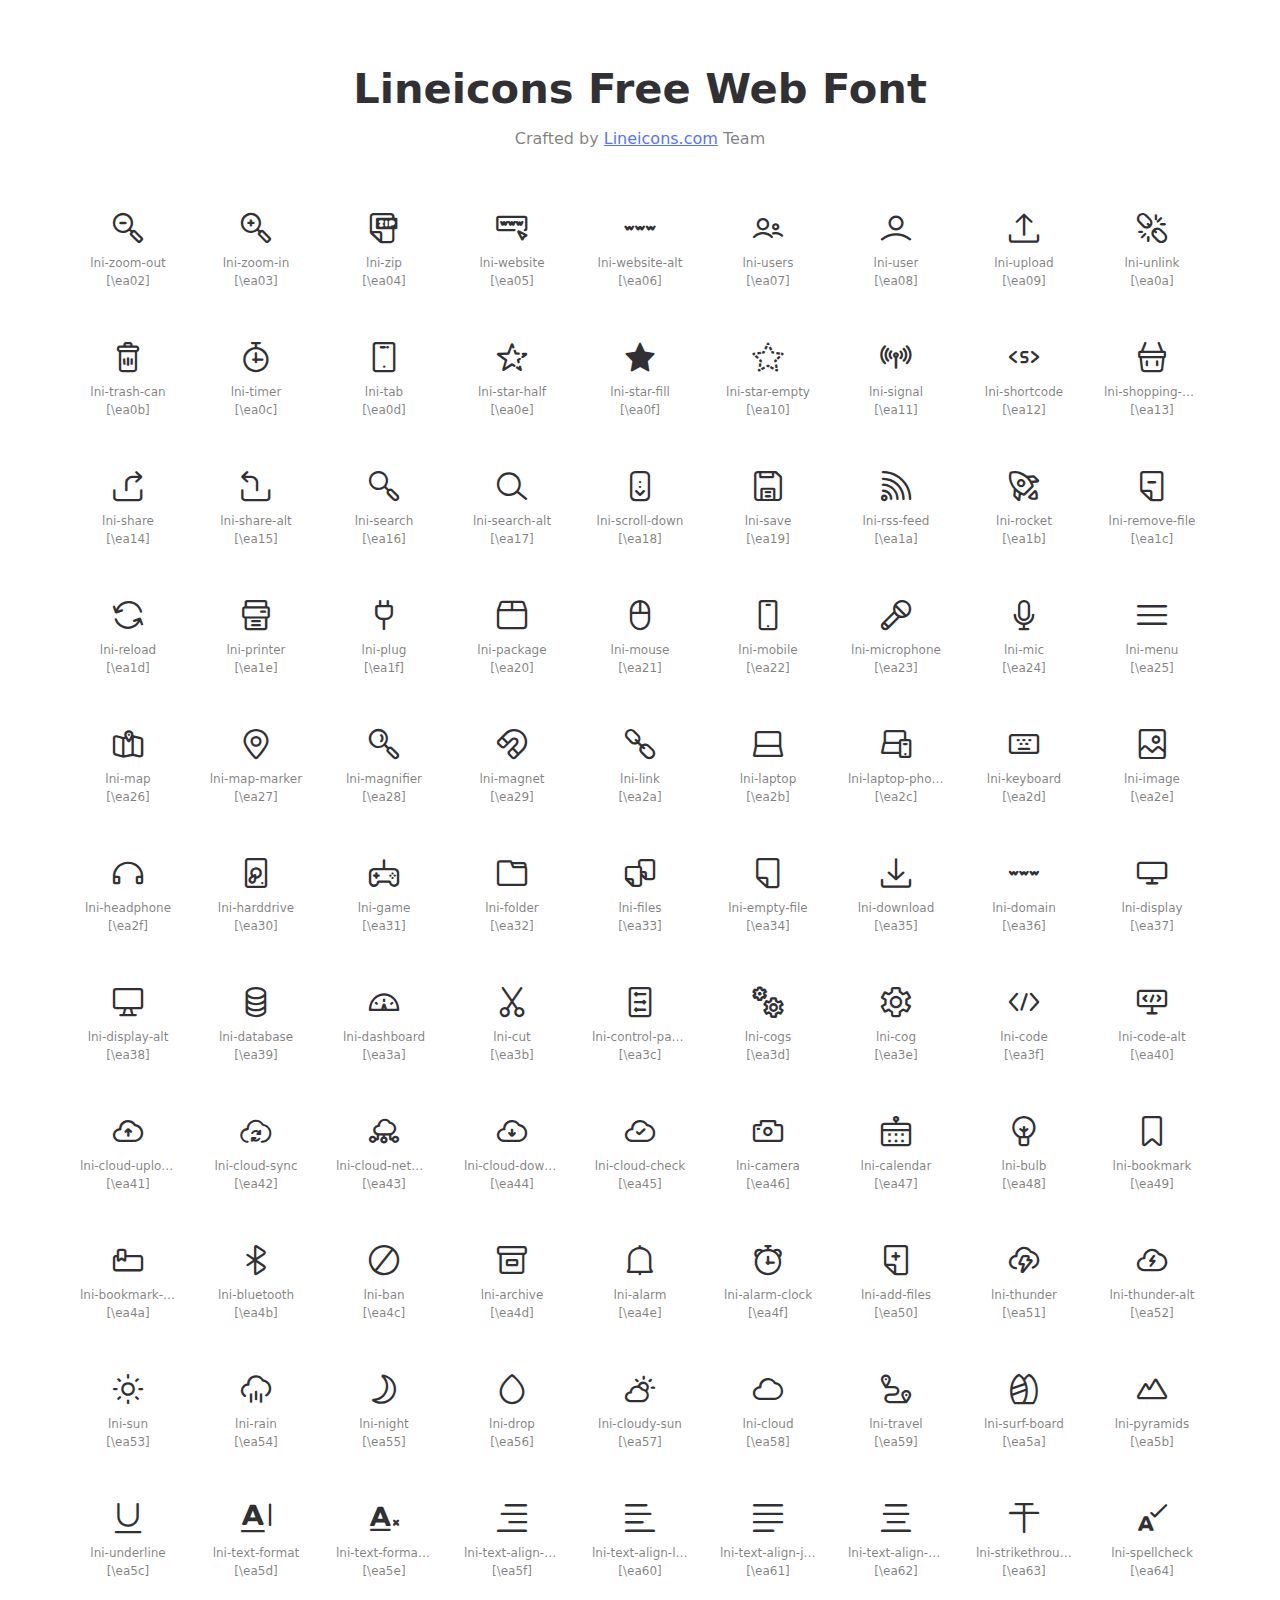
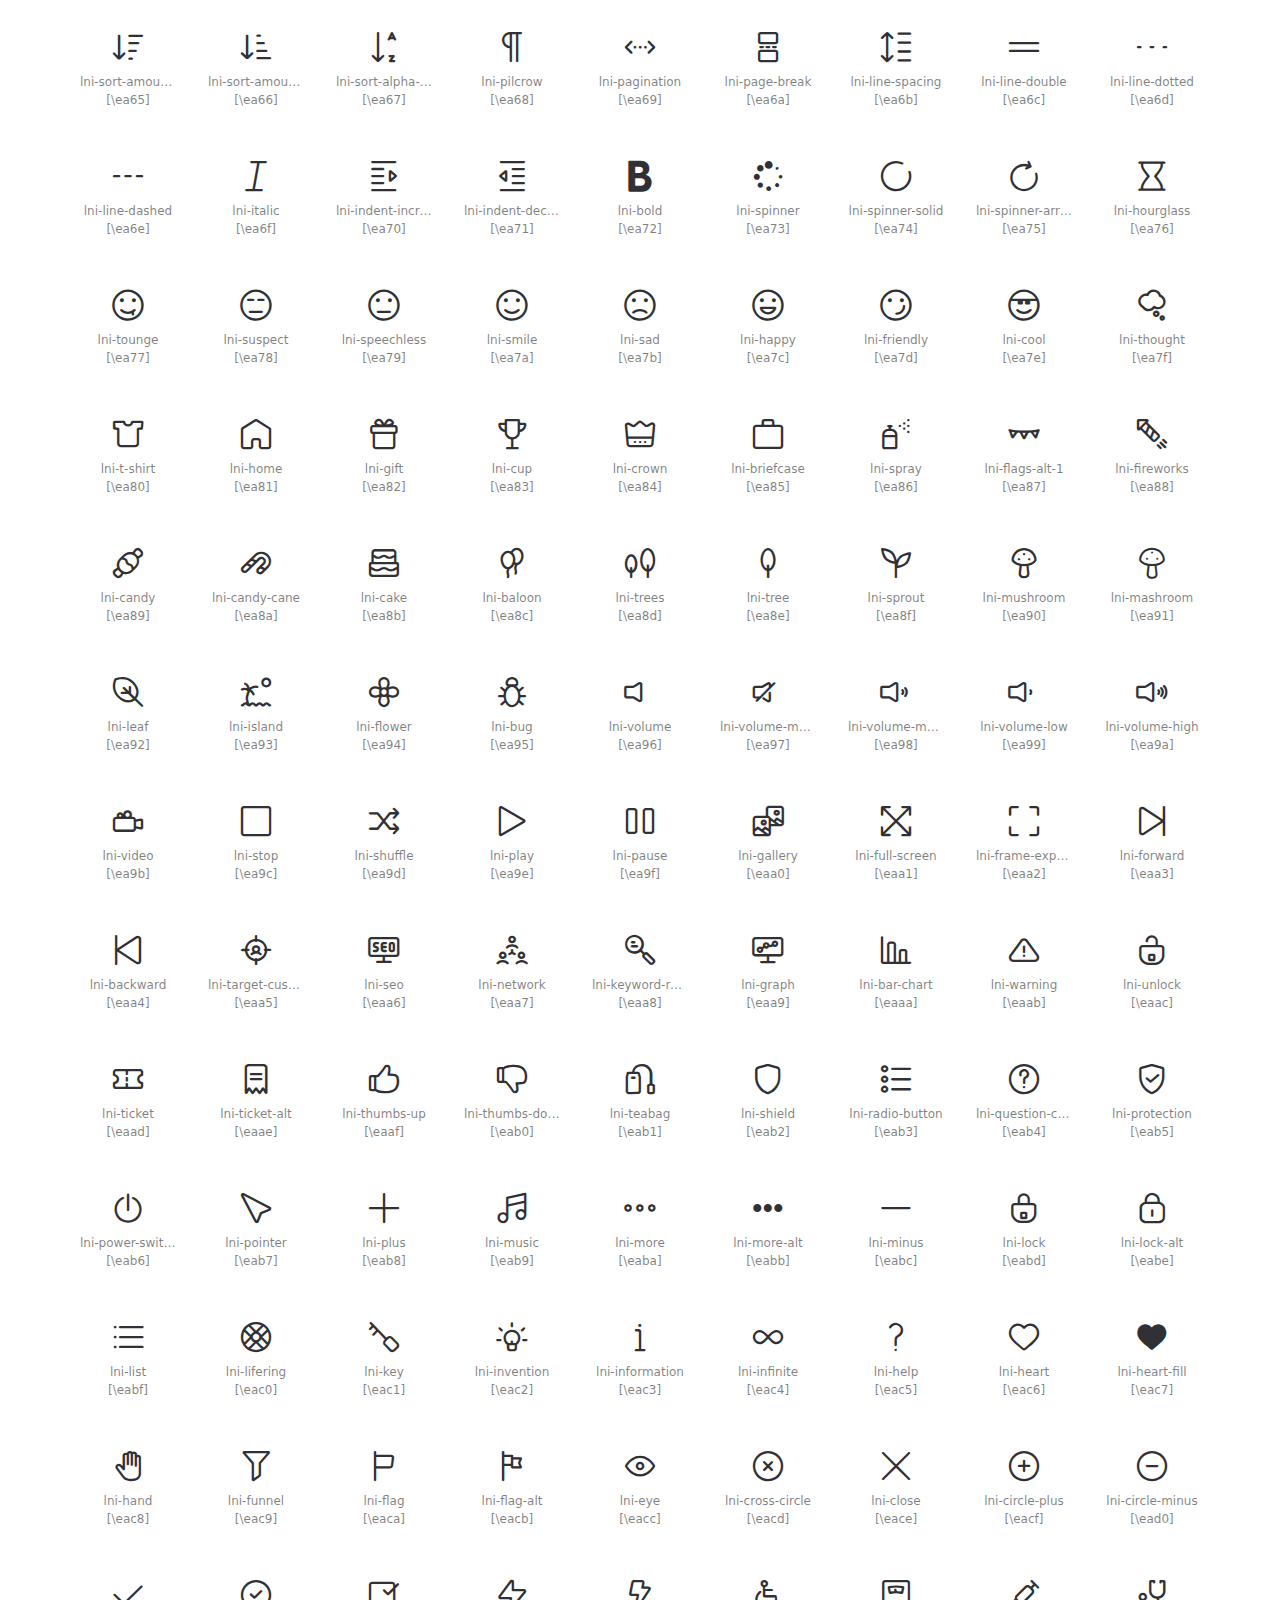
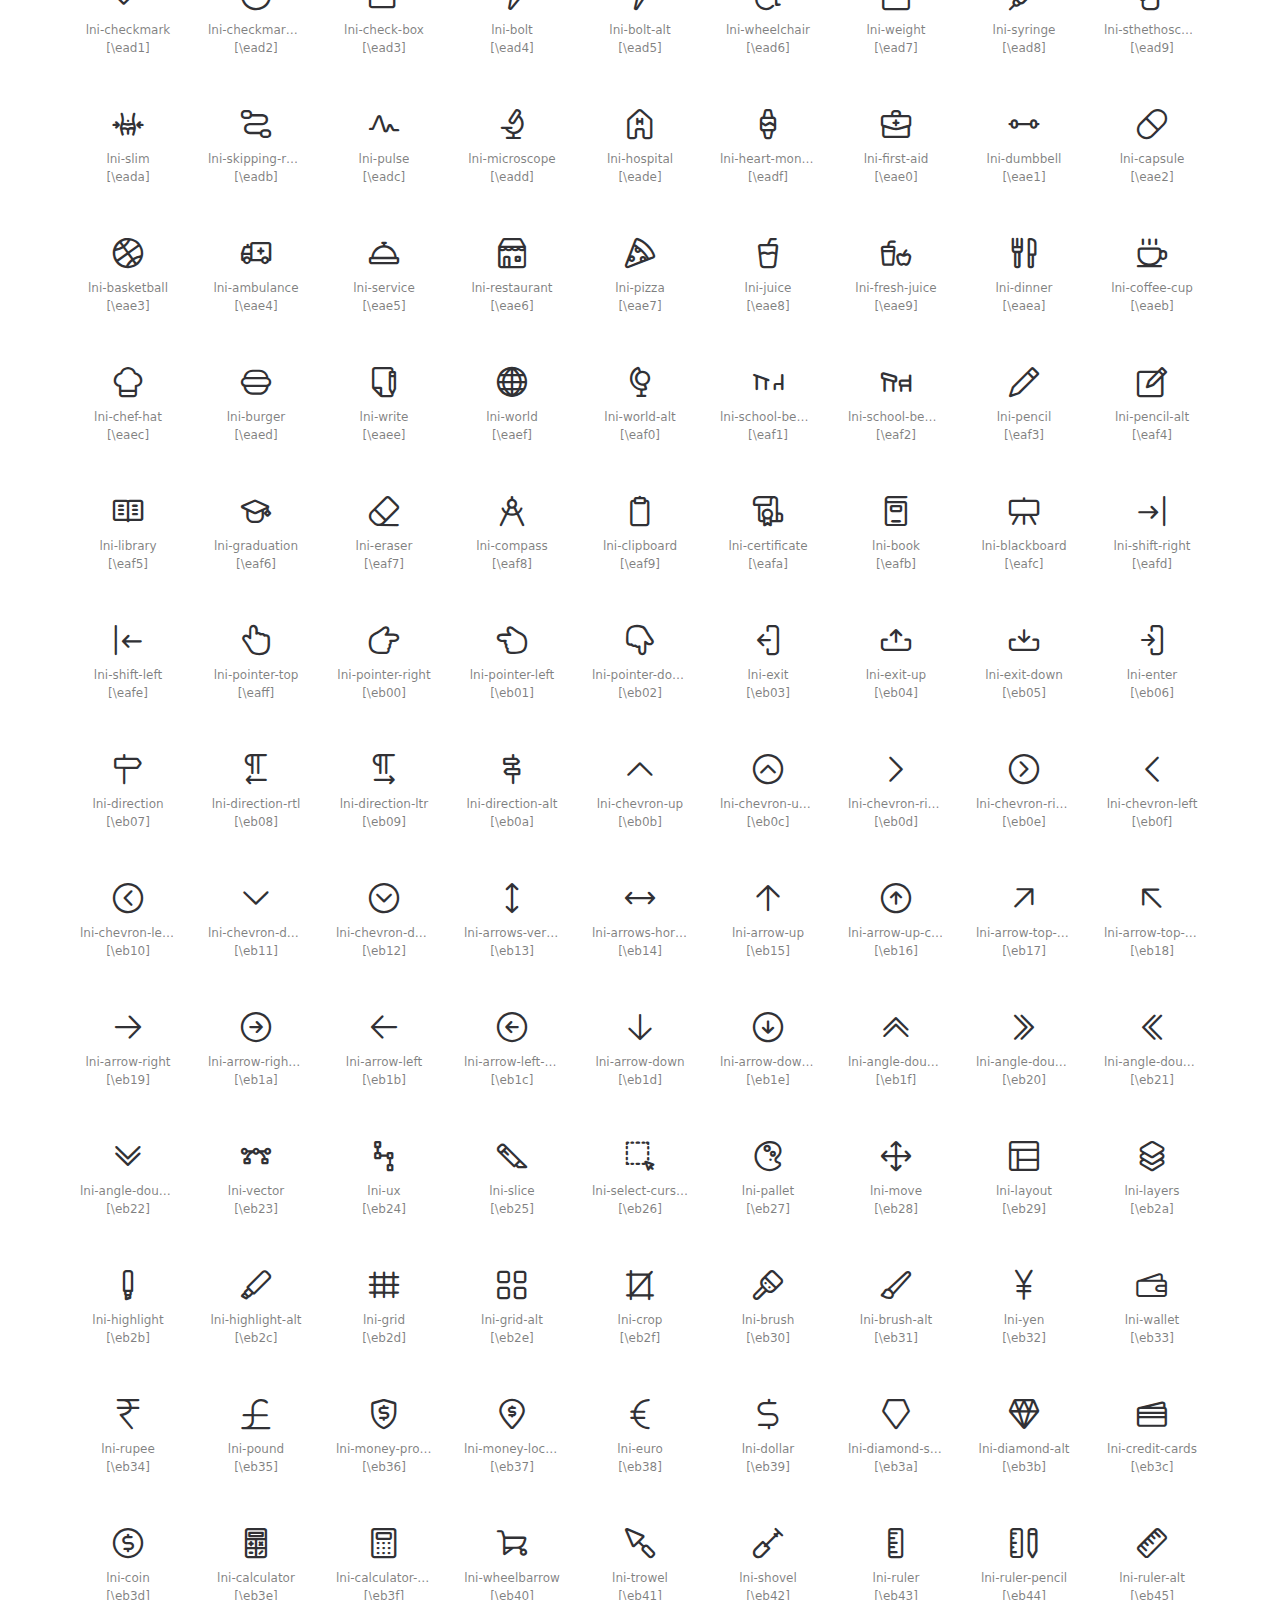
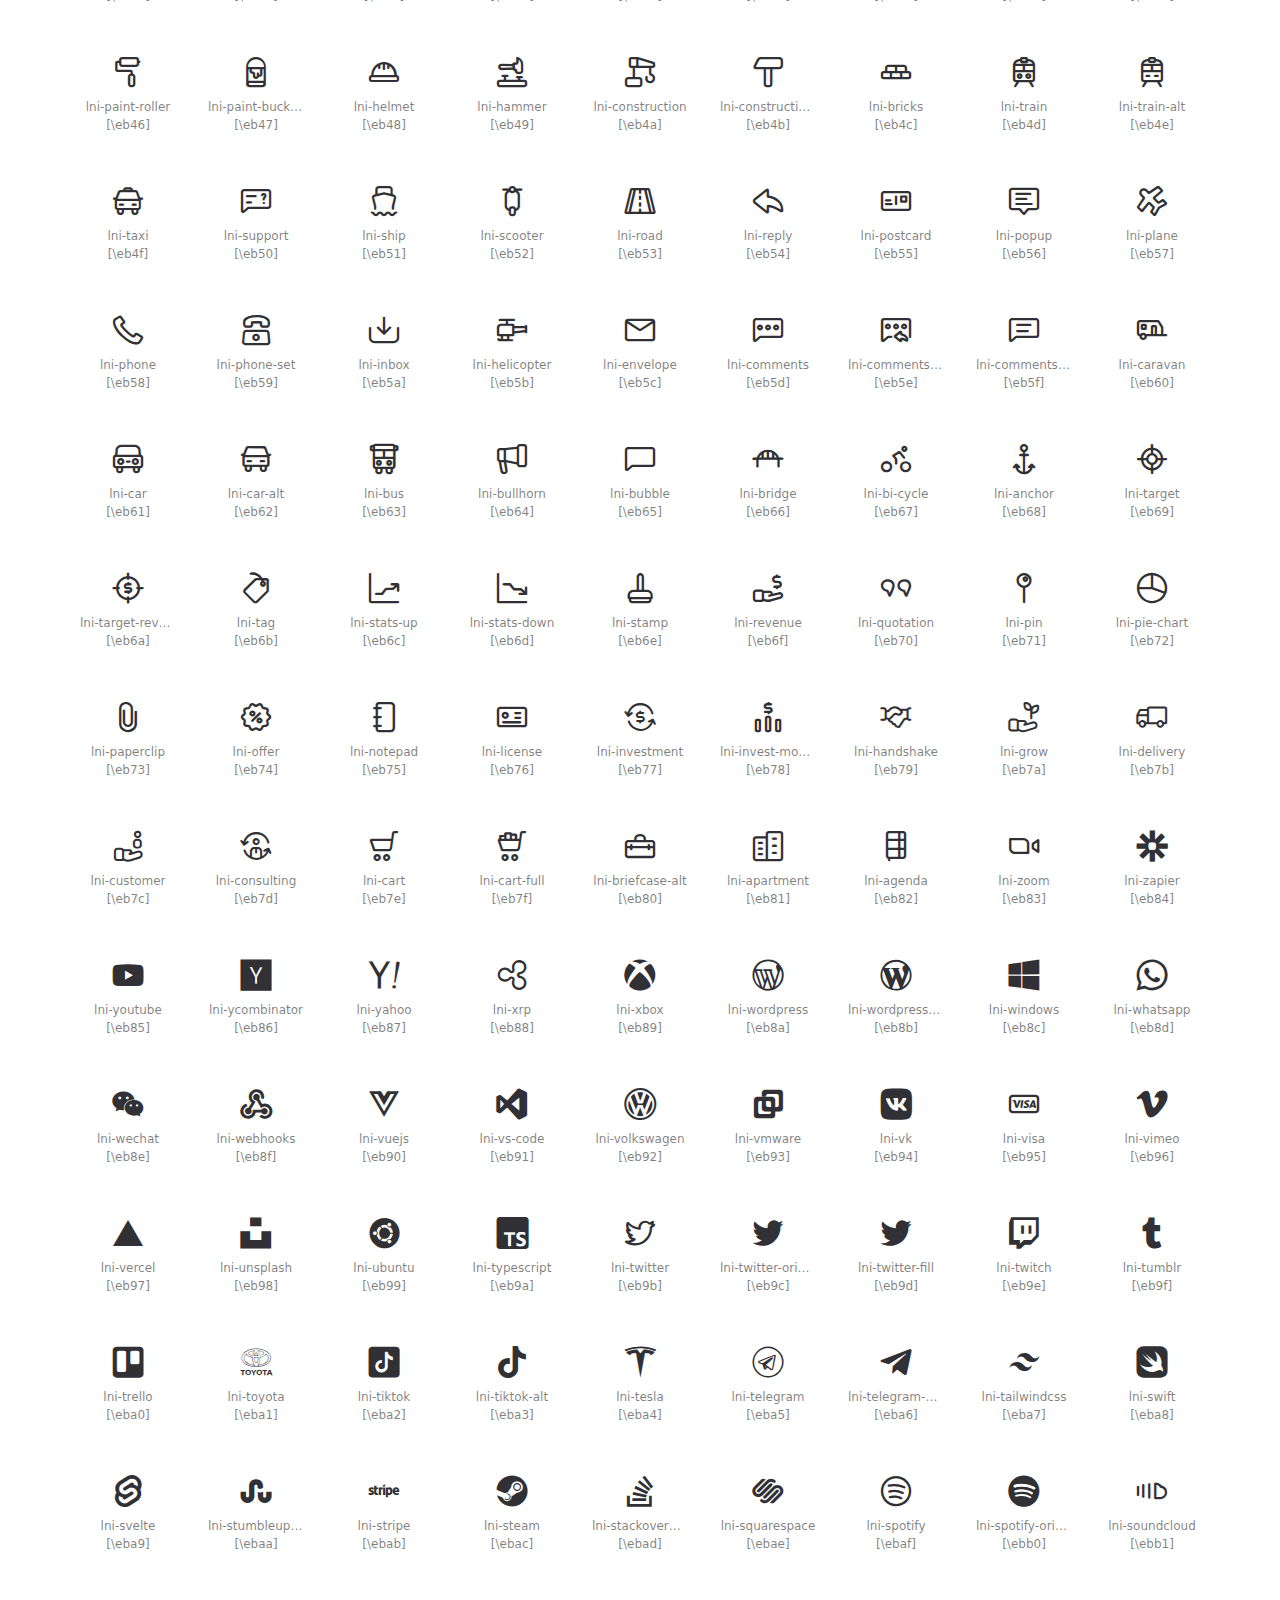
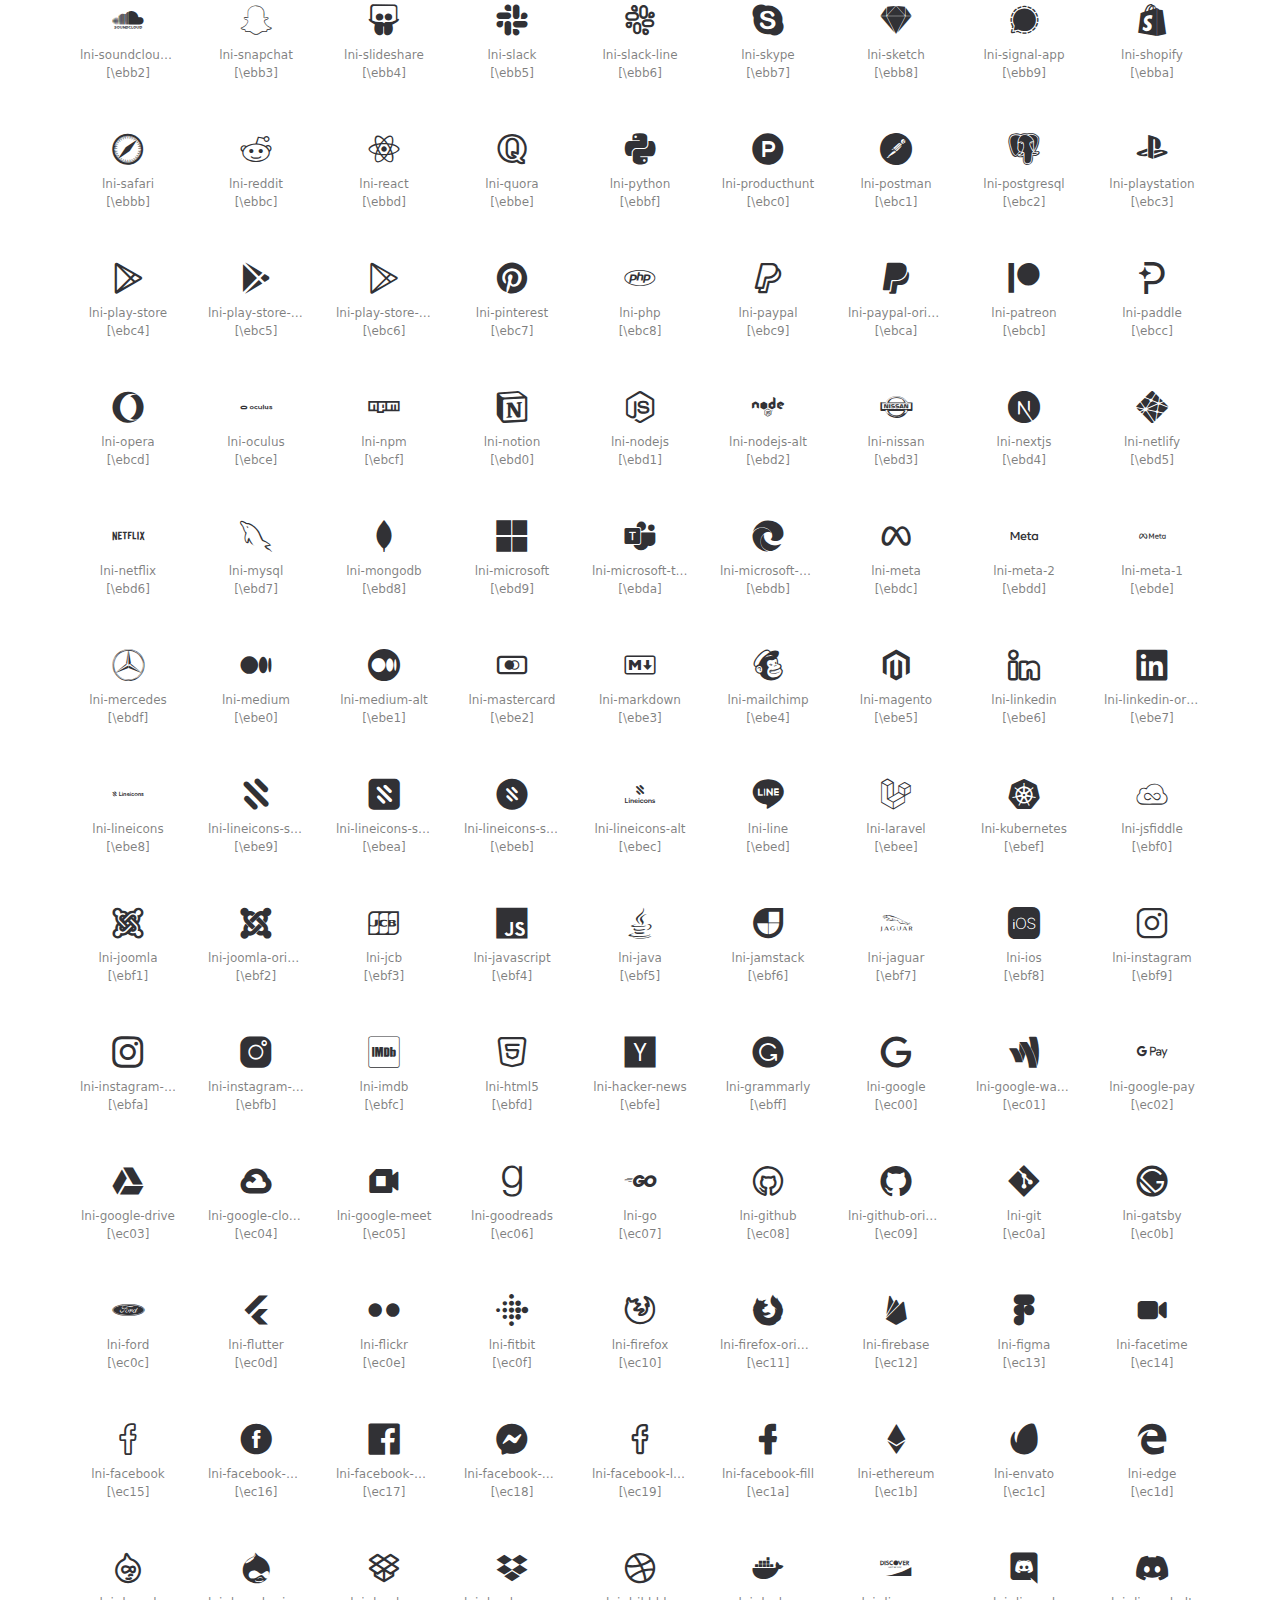
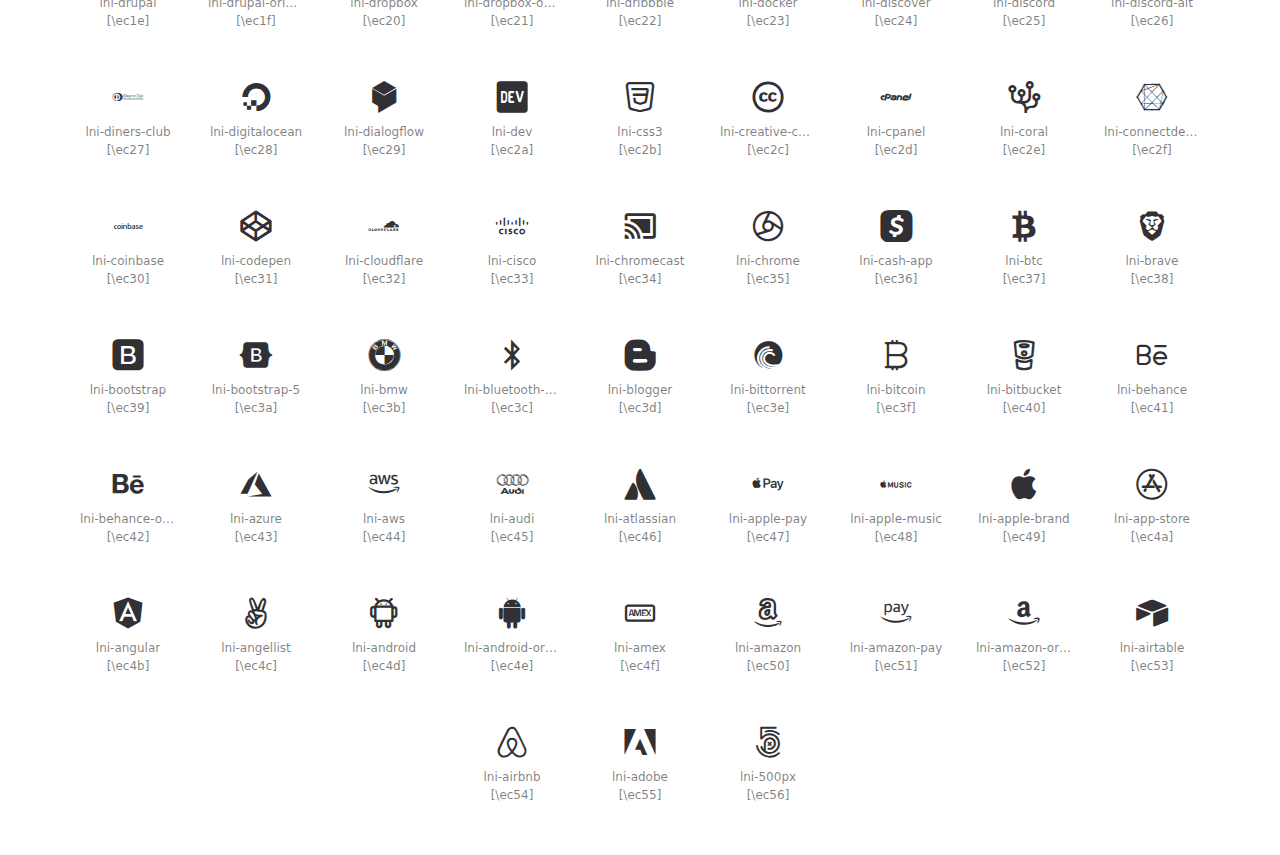
<file: Ecommerce Project/icons/demo.html>
<!doctype html>
<html lang="en">
<head>
	<meta charset="UTF-8">
	<meta name="viewport" content="width=device-width, initial-scale=1">
	<link rel="stylesheet" href="demo/css/style.css">
	<link rel="icon" type="image/svg+xml" href="demo/favicon.svg">
	<title>Lineicons Free Web Font</title>
</head>
<body>
	<header>
		<h1>Lineicons Free Web Font</h1>
		<p>Crafted by <a href="https://lineicons.com">Lineicons.com</a> Team</p>
	</header>

	<div id="icons-wrapper">
		<section>
			<ul>
                
                    <li>
                        <i class="lni lni-zoom-out"></i>
                        <p class="js-classname">lni-zoom-out</p>
												
                    </li>
                
                    <li>
                        <i class="lni lni-zoom-in"></i>
                        <p class="js-classname">lni-zoom-in</p>
												
                    </li>
                
                    <li>
                        <i class="lni lni-zip"></i>
                        <p class="js-classname">lni-zip</p>
												
                    </li>
                
                    <li>
                        <i class="lni lni-website"></i>
                        <p class="js-classname">lni-website</p>
												
                    </li>
                
                    <li>
                        <i class="lni lni-website-alt"></i>
                        <p class="js-classname">lni-website-alt</p>
												
                    </li>
                
                    <li>
                        <i class="lni lni-users"></i>
                        <p class="js-classname">lni-users</p>
												
                    </li>
                
                    <li>
                        <i class="lni lni-user"></i>
                        <p class="js-classname">lni-user</p>
												
                    </li>
                
                    <li>
                        <i class="lni lni-upload"></i>
                        <p class="js-classname">lni-upload</p>
												
                    </li>
                
                    <li>
                        <i class="lni lni-unlink"></i>
                        <p class="js-classname">lni-unlink</p>
												
                    </li>
                
                    <li>
                        <i class="lni lni-trash-can"></i>
                        <p class="js-classname">lni-trash-can</p>
												
                    </li>
                
                    <li>
                        <i class="lni lni-timer"></i>
                        <p class="js-classname">lni-timer</p>
												
                    </li>
                
                    <li>
                        <i class="lni lni-tab"></i>
                        <p class="js-classname">lni-tab</p>
												
                    </li>
                
                    <li>
                        <i class="lni lni-star-half"></i>
                        <p class="js-classname">lni-star-half</p>
												
                    </li>
                
                    <li>
                        <i class="lni lni-star-fill"></i>
                        <p class="js-classname">lni-star-fill</p>
												
                    </li>
                
                    <li>
                        <i class="lni lni-star-empty"></i>
                        <p class="js-classname">lni-star-empty</p>
												
                    </li>
                
                    <li>
                        <i class="lni lni-signal"></i>
                        <p class="js-classname">lni-signal</p>
												
                    </li>
                
                    <li>
                        <i class="lni lni-shortcode"></i>
                        <p class="js-classname">lni-shortcode</p>
												
                    </li>
                
                    <li>
                        <i class="lni lni-shopping-basket"></i>
                        <p class="js-classname">lni-shopping-basket</p>
												
                    </li>
                
                    <li>
                        <i class="lni lni-share"></i>
                        <p class="js-classname">lni-share</p>
												
                    </li>
                
                    <li>
                        <i class="lni lni-share-alt"></i>
                        <p class="js-classname">lni-share-alt</p>
												
                    </li>
                
                    <li>
                        <i class="lni lni-search"></i>
                        <p class="js-classname">lni-search</p>
												
                    </li>
                
                    <li>
                        <i class="lni lni-search-alt"></i>
                        <p class="js-classname">lni-search-alt</p>
												
                    </li>
                
                    <li>
                        <i class="lni lni-scroll-down"></i>
                        <p class="js-classname">lni-scroll-down</p>
												
                    </li>
                
                    <li>
                        <i class="lni lni-save"></i>
                        <p class="js-classname">lni-save</p>
												
                    </li>
                
                    <li>
                        <i class="lni lni-rss-feed"></i>
                        <p class="js-classname">lni-rss-feed</p>
												
                    </li>
                
                    <li>
                        <i class="lni lni-rocket"></i>
                        <p class="js-classname">lni-rocket</p>
												
                    </li>
                
                    <li>
                        <i class="lni lni-remove-file"></i>
                        <p class="js-classname">lni-remove-file</p>
												
                    </li>
                
                    <li>
                        <i class="lni lni-reload"></i>
                        <p class="js-classname">lni-reload</p>
												
                    </li>
                
                    <li>
                        <i class="lni lni-printer"></i>
                        <p class="js-classname">lni-printer</p>
												
                    </li>
                
                    <li>
                        <i class="lni lni-plug"></i>
                        <p class="js-classname">lni-plug</p>
												
                    </li>
                
                    <li>
                        <i class="lni lni-package"></i>
                        <p class="js-classname">lni-package</p>
												
                    </li>
                
                    <li>
                        <i class="lni lni-mouse"></i>
                        <p class="js-classname">lni-mouse</p>
												
                    </li>
                
                    <li>
                        <i class="lni lni-mobile"></i>
                        <p class="js-classname">lni-mobile</p>
												
                    </li>
                
                    <li>
                        <i class="lni lni-microphone"></i>
                        <p class="js-classname">lni-microphone</p>
												
                    </li>
                
                    <li>
                        <i class="lni lni-mic"></i>
                        <p class="js-classname">lni-mic</p>
												
                    </li>
                
                    <li>
                        <i class="lni lni-menu"></i>
                        <p class="js-classname">lni-menu</p>
												
                    </li>
                
                    <li>
                        <i class="lni lni-map"></i>
                        <p class="js-classname">lni-map</p>
												
                    </li>
                
                    <li>
                        <i class="lni lni-map-marker"></i>
                        <p class="js-classname">lni-map-marker</p>
												
                    </li>
                
                    <li>
                        <i class="lni lni-magnifier"></i>
                        <p class="js-classname">lni-magnifier</p>
												
                    </li>
                
                    <li>
                        <i class="lni lni-magnet"></i>
                        <p class="js-classname">lni-magnet</p>
												
                    </li>
                
                    <li>
                        <i class="lni lni-link"></i>
                        <p class="js-classname">lni-link</p>
												
                    </li>
                
                    <li>
                        <i class="lni lni-laptop"></i>
                        <p class="js-classname">lni-laptop</p>
												
                    </li>
                
                    <li>
                        <i class="lni lni-laptop-phone"></i>
                        <p class="js-classname">lni-laptop-phone</p>
												
                    </li>
                
                    <li>
                        <i class="lni lni-keyboard"></i>
                        <p class="js-classname">lni-keyboard</p>
												
                    </li>
                
                    <li>
                        <i class="lni lni-image"></i>
                        <p class="js-classname">lni-image</p>
												
                    </li>
                
                    <li>
                        <i class="lni lni-headphone"></i>
                        <p class="js-classname">lni-headphone</p>
												
                    </li>
                
                    <li>
                        <i class="lni lni-harddrive"></i>
                        <p class="js-classname">lni-harddrive</p>
												
                    </li>
                
                    <li>
                        <i class="lni lni-game"></i>
                        <p class="js-classname">lni-game</p>
												
                    </li>
                
                    <li>
                        <i class="lni lni-folder"></i>
                        <p class="js-classname">lni-folder</p>
												
                    </li>
                
                    <li>
                        <i class="lni lni-files"></i>
                        <p class="js-classname">lni-files</p>
												
                    </li>
                
                    <li>
                        <i class="lni lni-empty-file"></i>
                        <p class="js-classname">lni-empty-file</p>
												
                    </li>
                
                    <li>
                        <i class="lni lni-download"></i>
                        <p class="js-classname">lni-download</p>
												
                    </li>
                
                    <li>
                        <i class="lni lni-domain"></i>
                        <p class="js-classname">lni-domain</p>
												
                    </li>
                
                    <li>
                        <i class="lni lni-display"></i>
                        <p class="js-classname">lni-display</p>
												
                    </li>
                
                    <li>
                        <i class="lni lni-display-alt"></i>
                        <p class="js-classname">lni-display-alt</p>
												
                    </li>
                
                    <li>
                        <i class="lni lni-database"></i>
                        <p class="js-classname">lni-database</p>
												
                    </li>
                
                    <li>
                        <i class="lni lni-dashboard"></i>
                        <p class="js-classname">lni-dashboard</p>
												
                    </li>
                
                    <li>
                        <i class="lni lni-cut"></i>
                        <p class="js-classname">lni-cut</p>
												
                    </li>
                
                    <li>
                        <i class="lni lni-control-panel"></i>
                        <p class="js-classname">lni-control-panel</p>
												
                    </li>
                
                    <li>
                        <i class="lni lni-cogs"></i>
                        <p class="js-classname">lni-cogs</p>
												
                    </li>
                
                    <li>
                        <i class="lni lni-cog"></i>
                        <p class="js-classname">lni-cog</p>
												
                    </li>
                
                    <li>
                        <i class="lni lni-code"></i>
                        <p class="js-classname">lni-code</p>
												
                    </li>
                
                    <li>
                        <i class="lni lni-code-alt"></i>
                        <p class="js-classname">lni-code-alt</p>
												
                    </li>
                
                    <li>
                        <i class="lni lni-cloud-upload"></i>
                        <p class="js-classname">lni-cloud-upload</p>
												
                    </li>
                
                    <li>
                        <i class="lni lni-cloud-sync"></i>
                        <p class="js-classname">lni-cloud-sync</p>
												
                    </li>
                
                    <li>
                        <i class="lni lni-cloud-network"></i>
                        <p class="js-classname">lni-cloud-network</p>
												
                    </li>
                
                    <li>
                        <i class="lni lni-cloud-download"></i>
                        <p class="js-classname">lni-cloud-download</p>
												
                    </li>
                
                    <li>
                        <i class="lni lni-cloud-check"></i>
                        <p class="js-classname">lni-cloud-check</p>
												
                    </li>
                
                    <li>
                        <i class="lni lni-camera"></i>
                        <p class="js-classname">lni-camera</p>
												
                    </li>
                
                    <li>
                        <i class="lni lni-calendar"></i>
                        <p class="js-classname">lni-calendar</p>
												
                    </li>
                
                    <li>
                        <i class="lni lni-bulb"></i>
                        <p class="js-classname">lni-bulb</p>
												
                    </li>
                
                    <li>
                        <i class="lni lni-bookmark"></i>
                        <p class="js-classname">lni-bookmark</p>
												
                    </li>
                
                    <li>
                        <i class="lni lni-bookmark-alt"></i>
                        <p class="js-classname">lni-bookmark-alt</p>
												
                    </li>
                
                    <li>
                        <i class="lni lni-bluetooth"></i>
                        <p class="js-classname">lni-bluetooth</p>
												
                    </li>
                
                    <li>
                        <i class="lni lni-ban"></i>
                        <p class="js-classname">lni-ban</p>
												
                    </li>
                
                    <li>
                        <i class="lni lni-archive"></i>
                        <p class="js-classname">lni-archive</p>
												
                    </li>
                
                    <li>
                        <i class="lni lni-alarm"></i>
                        <p class="js-classname">lni-alarm</p>
												
                    </li>
                
                    <li>
                        <i class="lni lni-alarm-clock"></i>
                        <p class="js-classname">lni-alarm-clock</p>
												
                    </li>
                
                    <li>
                        <i class="lni lni-add-files"></i>
                        <p class="js-classname">lni-add-files</p>
												
                    </li>
                
                    <li>
                        <i class="lni lni-thunder"></i>
                        <p class="js-classname">lni-thunder</p>
												
                    </li>
                
                    <li>
                        <i class="lni lni-thunder-alt"></i>
                        <p class="js-classname">lni-thunder-alt</p>
												
                    </li>
                
                    <li>
                        <i class="lni lni-sun"></i>
                        <p class="js-classname">lni-sun</p>
												
                    </li>
                
                    <li>
                        <i class="lni lni-rain"></i>
                        <p class="js-classname">lni-rain</p>
												
                    </li>
                
                    <li>
                        <i class="lni lni-night"></i>
                        <p class="js-classname">lni-night</p>
												
                    </li>
                
                    <li>
                        <i class="lni lni-drop"></i>
                        <p class="js-classname">lni-drop</p>
												
                    </li>
                
                    <li>
                        <i class="lni lni-cloudy-sun"></i>
                        <p class="js-classname">lni-cloudy-sun</p>
												
                    </li>
                
                    <li>
                        <i class="lni lni-cloud"></i>
                        <p class="js-classname">lni-cloud</p>
												
                    </li>
                
                    <li>
                        <i class="lni lni-travel"></i>
                        <p class="js-classname">lni-travel</p>
												
                    </li>
                
                    <li>
                        <i class="lni lni-surf-board"></i>
                        <p class="js-classname">lni-surf-board</p>
												
                    </li>
                
                    <li>
                        <i class="lni lni-pyramids"></i>
                        <p class="js-classname">lni-pyramids</p>
												
                    </li>
                
                    <li>
                        <i class="lni lni-underline"></i>
                        <p class="js-classname">lni-underline</p>
												
                    </li>
                
                    <li>
                        <i class="lni lni-text-format"></i>
                        <p class="js-classname">lni-text-format</p>
												
                    </li>
                
                    <li>
                        <i class="lni lni-text-format-remove"></i>
                        <p class="js-classname">lni-text-format-remove</p>
												
                    </li>
                
                    <li>
                        <i class="lni lni-text-align-right"></i>
                        <p class="js-classname">lni-text-align-right</p>
												
                    </li>
                
                    <li>
                        <i class="lni lni-text-align-left"></i>
                        <p class="js-classname">lni-text-align-left</p>
												
                    </li>
                
                    <li>
                        <i class="lni lni-text-align-justify"></i>
                        <p class="js-classname">lni-text-align-justify</p>
												
                    </li>
                
                    <li>
                        <i class="lni lni-text-align-center"></i>
                        <p class="js-classname">lni-text-align-center</p>
												
                    </li>
                
                    <li>
                        <i class="lni lni-strikethrough"></i>
                        <p class="js-classname">lni-strikethrough</p>
												
                    </li>
                
                    <li>
                        <i class="lni lni-spellcheck"></i>
                        <p class="js-classname">lni-spellcheck</p>
												
                    </li>
                
                    <li>
                        <i class="lni lni-sort-amount-dsc"></i>
                        <p class="js-classname">lni-sort-amount-dsc</p>
												
                    </li>
                
                    <li>
                        <i class="lni lni-sort-amount-asc"></i>
                        <p class="js-classname">lni-sort-amount-asc</p>
												
                    </li>
                
                    <li>
                        <i class="lni lni-sort-alpha-asc"></i>
                        <p class="js-classname">lni-sort-alpha-asc</p>
												
                    </li>
                
                    <li>
                        <i class="lni lni-pilcrow"></i>
                        <p class="js-classname">lni-pilcrow</p>
												
                    </li>
                
                    <li>
                        <i class="lni lni-pagination"></i>
                        <p class="js-classname">lni-pagination</p>
												
                    </li>
                
                    <li>
                        <i class="lni lni-page-break"></i>
                        <p class="js-classname">lni-page-break</p>
												
                    </li>
                
                    <li>
                        <i class="lni lni-line-spacing"></i>
                        <p class="js-classname">lni-line-spacing</p>
												
                    </li>
                
                    <li>
                        <i class="lni lni-line-double"></i>
                        <p class="js-classname">lni-line-double</p>
												
                    </li>
                
                    <li>
                        <i class="lni lni-line-dotted"></i>
                        <p class="js-classname">lni-line-dotted</p>
												
                    </li>
                
                    <li>
                        <i class="lni lni-line-dashed"></i>
                        <p class="js-classname">lni-line-dashed</p>
												
                    </li>
                
                    <li>
                        <i class="lni lni-italic"></i>
                        <p class="js-classname">lni-italic</p>
												
                    </li>
                
                    <li>
                        <i class="lni lni-indent-increase"></i>
                        <p class="js-classname">lni-indent-increase</p>
												
                    </li>
                
                    <li>
                        <i class="lni lni-indent-decrease"></i>
                        <p class="js-classname">lni-indent-decrease</p>
												
                    </li>
                
                    <li>
                        <i class="lni lni-bold"></i>
                        <p class="js-classname">lni-bold</p>
												
                    </li>
                
                    <li>
                        <i class="lni lni-spinner"></i>
                        <p class="js-classname">lni-spinner</p>
												
                    </li>
                
                    <li>
                        <i class="lni lni-spinner-solid"></i>
                        <p class="js-classname">lni-spinner-solid</p>
												
                    </li>
                
                    <li>
                        <i class="lni lni-spinner-arrow"></i>
                        <p class="js-classname">lni-spinner-arrow</p>
												
                    </li>
                
                    <li>
                        <i class="lni lni-hourglass"></i>
                        <p class="js-classname">lni-hourglass</p>
												
                    </li>
                
                    <li>
                        <i class="lni lni-tounge"></i>
                        <p class="js-classname">lni-tounge</p>
												
                    </li>
                
                    <li>
                        <i class="lni lni-suspect"></i>
                        <p class="js-classname">lni-suspect</p>
												
                    </li>
                
                    <li>
                        <i class="lni lni-speechless"></i>
                        <p class="js-classname">lni-speechless</p>
												
                    </li>
                
                    <li>
                        <i class="lni lni-smile"></i>
                        <p class="js-classname">lni-smile</p>
												
                    </li>
                
                    <li>
                        <i class="lni lni-sad"></i>
                        <p class="js-classname">lni-sad</p>
												
                    </li>
                
                    <li>
                        <i class="lni lni-happy"></i>
                        <p class="js-classname">lni-happy</p>
												
                    </li>
                
                    <li>
                        <i class="lni lni-friendly"></i>
                        <p class="js-classname">lni-friendly</p>
												
                    </li>
                
                    <li>
                        <i class="lni lni-cool"></i>
                        <p class="js-classname">lni-cool</p>
												
                    </li>
                
                    <li>
                        <i class="lni lni-thought"></i>
                        <p class="js-classname">lni-thought</p>
												
                    </li>
                
                    <li>
                        <i class="lni lni-t-shirt"></i>
                        <p class="js-classname">lni-t-shirt</p>
												
                    </li>
                
                    <li>
                        <i class="lni lni-home"></i>
                        <p class="js-classname">lni-home</p>
												
                    </li>
                
                    <li>
                        <i class="lni lni-gift"></i>
                        <p class="js-classname">lni-gift</p>
												
                    </li>
                
                    <li>
                        <i class="lni lni-cup"></i>
                        <p class="js-classname">lni-cup</p>
												
                    </li>
                
                    <li>
                        <i class="lni lni-crown"></i>
                        <p class="js-classname">lni-crown</p>
												
                    </li>
                
                    <li>
                        <i class="lni lni-briefcase"></i>
                        <p class="js-classname">lni-briefcase</p>
												
                    </li>
                
                    <li>
                        <i class="lni lni-spray"></i>
                        <p class="js-classname">lni-spray</p>
												
                    </li>
                
                    <li>
                        <i class="lni lni-flags-alt-1"></i>
                        <p class="js-classname">lni-flags-alt-1</p>
												
                    </li>
                
                    <li>
                        <i class="lni lni-fireworks"></i>
                        <p class="js-classname">lni-fireworks</p>
												
                    </li>
                
                    <li>
                        <i class="lni lni-candy"></i>
                        <p class="js-classname">lni-candy</p>
												
                    </li>
                
                    <li>
                        <i class="lni lni-candy-cane"></i>
                        <p class="js-classname">lni-candy-cane</p>
												
                    </li>
                
                    <li>
                        <i class="lni lni-cake"></i>
                        <p class="js-classname">lni-cake</p>
												
                    </li>
                
                    <li>
                        <i class="lni lni-baloon"></i>
                        <p class="js-classname">lni-baloon</p>
												
                    </li>
                
                    <li>
                        <i class="lni lni-trees"></i>
                        <p class="js-classname">lni-trees</p>
												
                    </li>
                
                    <li>
                        <i class="lni lni-tree"></i>
                        <p class="js-classname">lni-tree</p>
												
                    </li>
                
                    <li>
                        <i class="lni lni-sprout"></i>
                        <p class="js-classname">lni-sprout</p>
												
                    </li>
                
                    <li>
                        <i class="lni lni-mushroom"></i>
                        <p class="js-classname">lni-mushroom</p>
												
                    </li>
                
                    <li>
                        <i class="lni lni-mashroom"></i>
                        <p class="js-classname">lni-mashroom</p>
												
                    </li>
                
                    <li>
                        <i class="lni lni-leaf"></i>
                        <p class="js-classname">lni-leaf</p>
												
                    </li>
                
                    <li>
                        <i class="lni lni-island"></i>
                        <p class="js-classname">lni-island</p>
												
                    </li>
                
                    <li>
                        <i class="lni lni-flower"></i>
                        <p class="js-classname">lni-flower</p>
												
                    </li>
                
                    <li>
                        <i class="lni lni-bug"></i>
                        <p class="js-classname">lni-bug</p>
												
                    </li>
                
                    <li>
                        <i class="lni lni-volume"></i>
                        <p class="js-classname">lni-volume</p>
												
                    </li>
                
                    <li>
                        <i class="lni lni-volume-mute"></i>
                        <p class="js-classname">lni-volume-mute</p>
												
                    </li>
                
                    <li>
                        <i class="lni lni-volume-medium"></i>
                        <p class="js-classname">lni-volume-medium</p>
												
                    </li>
                
                    <li>
                        <i class="lni lni-volume-low"></i>
                        <p class="js-classname">lni-volume-low</p>
												
                    </li>
                
                    <li>
                        <i class="lni lni-volume-high"></i>
                        <p class="js-classname">lni-volume-high</p>
												
                    </li>
                
                    <li>
                        <i class="lni lni-video"></i>
                        <p class="js-classname">lni-video</p>
												
                    </li>
                
                    <li>
                        <i class="lni lni-stop"></i>
                        <p class="js-classname">lni-stop</p>
												
                    </li>
                
                    <li>
                        <i class="lni lni-shuffle"></i>
                        <p class="js-classname">lni-shuffle</p>
												
                    </li>
                
                    <li>
                        <i class="lni lni-play"></i>
                        <p class="js-classname">lni-play</p>
												
                    </li>
                
                    <li>
                        <i class="lni lni-pause"></i>
                        <p class="js-classname">lni-pause</p>
												
                    </li>
                
                    <li>
                        <i class="lni lni-gallery"></i>
                        <p class="js-classname">lni-gallery</p>
												
                    </li>
                
                    <li>
                        <i class="lni lni-full-screen"></i>
                        <p class="js-classname">lni-full-screen</p>
												
                    </li>
                
                    <li>
                        <i class="lni lni-frame-expand"></i>
                        <p class="js-classname">lni-frame-expand</p>
												
                    </li>
                
                    <li>
                        <i class="lni lni-forward"></i>
                        <p class="js-classname">lni-forward</p>
												
                    </li>
                
                    <li>
                        <i class="lni lni-backward"></i>
                        <p class="js-classname">lni-backward</p>
												
                    </li>
                
                    <li>
                        <i class="lni lni-target-customer"></i>
                        <p class="js-classname">lni-target-customer</p>
												
                    </li>
                
                    <li>
                        <i class="lni lni-seo"></i>
                        <p class="js-classname">lni-seo</p>
												
                    </li>
                
                    <li>
                        <i class="lni lni-network"></i>
                        <p class="js-classname">lni-network</p>
												
                    </li>
                
                    <li>
                        <i class="lni lni-keyword-research"></i>
                        <p class="js-classname">lni-keyword-research</p>
												
                    </li>
                
                    <li>
                        <i class="lni lni-graph"></i>
                        <p class="js-classname">lni-graph</p>
												
                    </li>
                
                    <li>
                        <i class="lni lni-bar-chart"></i>
                        <p class="js-classname">lni-bar-chart</p>
												
                    </li>
                
                    <li>
                        <i class="lni lni-warning"></i>
                        <p class="js-classname">lni-warning</p>
												
                    </li>
                
                    <li>
                        <i class="lni lni-unlock"></i>
                        <p class="js-classname">lni-unlock</p>
												
                    </li>
                
                    <li>
                        <i class="lni lni-ticket"></i>
                        <p class="js-classname">lni-ticket</p>
												
                    </li>
                
                    <li>
                        <i class="lni lni-ticket-alt"></i>
                        <p class="js-classname">lni-ticket-alt</p>
												
                    </li>
                
                    <li>
                        <i class="lni lni-thumbs-up"></i>
                        <p class="js-classname">lni-thumbs-up</p>
												
                    </li>
                
                    <li>
                        <i class="lni lni-thumbs-down"></i>
                        <p class="js-classname">lni-thumbs-down</p>
												
                    </li>
                
                    <li>
                        <i class="lni lni-teabag"></i>
                        <p class="js-classname">lni-teabag</p>
												
                    </li>
                
                    <li>
                        <i class="lni lni-shield"></i>
                        <p class="js-classname">lni-shield</p>
												
                    </li>
                
                    <li>
                        <i class="lni lni-radio-button"></i>
                        <p class="js-classname">lni-radio-button</p>
												
                    </li>
                
                    <li>
                        <i class="lni lni-question-circle"></i>
                        <p class="js-classname">lni-question-circle</p>
												
                    </li>
                
                    <li>
                        <i class="lni lni-protection"></i>
                        <p class="js-classname">lni-protection</p>
												
                    </li>
                
                    <li>
                        <i class="lni lni-power-switch"></i>
                        <p class="js-classname">lni-power-switch</p>
												
                    </li>
                
                    <li>
                        <i class="lni lni-pointer"></i>
                        <p class="js-classname">lni-pointer</p>
												
                    </li>
                
                    <li>
                        <i class="lni lni-plus"></i>
                        <p class="js-classname">lni-plus</p>
												
                    </li>
                
                    <li>
                        <i class="lni lni-music"></i>
                        <p class="js-classname">lni-music</p>
												
                    </li>
                
                    <li>
                        <i class="lni lni-more"></i>
                        <p class="js-classname">lni-more</p>
												
                    </li>
                
                    <li>
                        <i class="lni lni-more-alt"></i>
                        <p class="js-classname">lni-more-alt</p>
												
                    </li>
                
                    <li>
                        <i class="lni lni-minus"></i>
                        <p class="js-classname">lni-minus</p>
												
                    </li>
                
                    <li>
                        <i class="lni lni-lock"></i>
                        <p class="js-classname">lni-lock</p>
												
                    </li>
                
                    <li>
                        <i class="lni lni-lock-alt"></i>
                        <p class="js-classname">lni-lock-alt</p>
												
                    </li>
                
                    <li>
                        <i class="lni lni-list"></i>
                        <p class="js-classname">lni-list</p>
												
                    </li>
                
                    <li>
                        <i class="lni lni-lifering"></i>
                        <p class="js-classname">lni-lifering</p>
												
                    </li>
                
                    <li>
                        <i class="lni lni-key"></i>
                        <p class="js-classname">lni-key</p>
												
                    </li>
                
                    <li>
                        <i class="lni lni-invention"></i>
                        <p class="js-classname">lni-invention</p>
												
                    </li>
                
                    <li>
                        <i class="lni lni-information"></i>
                        <p class="js-classname">lni-information</p>
												
                    </li>
                
                    <li>
                        <i class="lni lni-infinite"></i>
                        <p class="js-classname">lni-infinite</p>
												
                    </li>
                
                    <li>
                        <i class="lni lni-help"></i>
                        <p class="js-classname">lni-help</p>
												
                    </li>
                
                    <li>
                        <i class="lni lni-heart"></i>
                        <p class="js-classname">lni-heart</p>
												
                    </li>
                
                    <li>
                        <i class="lni lni-heart-fill"></i>
                        <p class="js-classname">lni-heart-fill</p>
												
                    </li>
                
                    <li>
                        <i class="lni lni-hand"></i>
                        <p class="js-classname">lni-hand</p>
												
                    </li>
                
                    <li>
                        <i class="lni lni-funnel"></i>
                        <p class="js-classname">lni-funnel</p>
												
                    </li>
                
                    <li>
                        <i class="lni lni-flag"></i>
                        <p class="js-classname">lni-flag</p>
												
                    </li>
                
                    <li>
                        <i class="lni lni-flag-alt"></i>
                        <p class="js-classname">lni-flag-alt</p>
												
                    </li>
                
                    <li>
                        <i class="lni lni-eye"></i>
                        <p class="js-classname">lni-eye</p>
												
                    </li>
                
                    <li>
                        <i class="lni lni-cross-circle"></i>
                        <p class="js-classname">lni-cross-circle</p>
												
                    </li>
                
                    <li>
                        <i class="lni lni-close"></i>
                        <p class="js-classname">lni-close</p>
												
                    </li>
                
                    <li>
                        <i class="lni lni-circle-plus"></i>
                        <p class="js-classname">lni-circle-plus</p>
												
                    </li>
                
                    <li>
                        <i class="lni lni-circle-minus"></i>
                        <p class="js-classname">lni-circle-minus</p>
												
                    </li>
                
                    <li>
                        <i class="lni lni-checkmark"></i>
                        <p class="js-classname">lni-checkmark</p>
												
                    </li>
                
                    <li>
                        <i class="lni lni-checkmark-circle"></i>
                        <p class="js-classname">lni-checkmark-circle</p>
												
                    </li>
                
                    <li>
                        <i class="lni lni-check-box"></i>
                        <p class="js-classname">lni-check-box</p>
												
                    </li>
                
                    <li>
                        <i class="lni lni-bolt"></i>
                        <p class="js-classname">lni-bolt</p>
												
                    </li>
                
                    <li>
                        <i class="lni lni-bolt-alt"></i>
                        <p class="js-classname">lni-bolt-alt</p>
												
                    </li>
                
                    <li>
                        <i class="lni lni-wheelchair"></i>
                        <p class="js-classname">lni-wheelchair</p>
												
                    </li>
                
                    <li>
                        <i class="lni lni-weight"></i>
                        <p class="js-classname">lni-weight</p>
												
                    </li>
                
                    <li>
                        <i class="lni lni-syringe"></i>
                        <p class="js-classname">lni-syringe</p>
												
                    </li>
                
                    <li>
                        <i class="lni lni-sthethoscope"></i>
                        <p class="js-classname">lni-sthethoscope</p>
												
                    </li>
                
                    <li>
                        <i class="lni lni-slim"></i>
                        <p class="js-classname">lni-slim</p>
												
                    </li>
                
                    <li>
                        <i class="lni lni-skipping-rope"></i>
                        <p class="js-classname">lni-skipping-rope</p>
												
                    </li>
                
                    <li>
                        <i class="lni lni-pulse"></i>
                        <p class="js-classname">lni-pulse</p>
												
                    </li>
                
                    <li>
                        <i class="lni lni-microscope"></i>
                        <p class="js-classname">lni-microscope</p>
												
                    </li>
                
                    <li>
                        <i class="lni lni-hospital"></i>
                        <p class="js-classname">lni-hospital</p>
												
                    </li>
                
                    <li>
                        <i class="lni lni-heart-monitor"></i>
                        <p class="js-classname">lni-heart-monitor</p>
												
                    </li>
                
                    <li>
                        <i class="lni lni-first-aid"></i>
                        <p class="js-classname">lni-first-aid</p>
												
                    </li>
                
                    <li>
                        <i class="lni lni-dumbbell"></i>
                        <p class="js-classname">lni-dumbbell</p>
												
                    </li>
                
                    <li>
                        <i class="lni lni-capsule"></i>
                        <p class="js-classname">lni-capsule</p>
												
                    </li>
                
                    <li>
                        <i class="lni lni-basketball"></i>
                        <p class="js-classname">lni-basketball</p>
												
                    </li>
                
                    <li>
                        <i class="lni lni-ambulance"></i>
                        <p class="js-classname">lni-ambulance</p>
												
                    </li>
                
                    <li>
                        <i class="lni lni-service"></i>
                        <p class="js-classname">lni-service</p>
												
                    </li>
                
                    <li>
                        <i class="lni lni-restaurant"></i>
                        <p class="js-classname">lni-restaurant</p>
												
                    </li>
                
                    <li>
                        <i class="lni lni-pizza"></i>
                        <p class="js-classname">lni-pizza</p>
												
                    </li>
                
                    <li>
                        <i class="lni lni-juice"></i>
                        <p class="js-classname">lni-juice</p>
												
                    </li>
                
                    <li>
                        <i class="lni lni-fresh-juice"></i>
                        <p class="js-classname">lni-fresh-juice</p>
												
                    </li>
                
                    <li>
                        <i class="lni lni-dinner"></i>
                        <p class="js-classname">lni-dinner</p>
												
                    </li>
                
                    <li>
                        <i class="lni lni-coffee-cup"></i>
                        <p class="js-classname">lni-coffee-cup</p>
												
                    </li>
                
                    <li>
                        <i class="lni lni-chef-hat"></i>
                        <p class="js-classname">lni-chef-hat</p>
												
                    </li>
                
                    <li>
                        <i class="lni lni-burger"></i>
                        <p class="js-classname">lni-burger</p>
												
                    </li>
                
                    <li>
                        <i class="lni lni-write"></i>
                        <p class="js-classname">lni-write</p>
												
                    </li>
                
                    <li>
                        <i class="lni lni-world"></i>
                        <p class="js-classname">lni-world</p>
												
                    </li>
                
                    <li>
                        <i class="lni lni-world-alt"></i>
                        <p class="js-classname">lni-world-alt</p>
												
                    </li>
                
                    <li>
                        <i class="lni lni-school-bench"></i>
                        <p class="js-classname">lni-school-bench</p>
												
                    </li>
                
                    <li>
                        <i class="lni lni-school-bench-alt"></i>
                        <p class="js-classname">lni-school-bench-alt</p>
												
                    </li>
                
                    <li>
                        <i class="lni lni-pencil"></i>
                        <p class="js-classname">lni-pencil</p>
												
                    </li>
                
                    <li>
                        <i class="lni lni-pencil-alt"></i>
                        <p class="js-classname">lni-pencil-alt</p>
												
                    </li>
                
                    <li>
                        <i class="lni lni-library"></i>
                        <p class="js-classname">lni-library</p>
												
                    </li>
                
                    <li>
                        <i class="lni lni-graduation"></i>
                        <p class="js-classname">lni-graduation</p>
												
                    </li>
                
                    <li>
                        <i class="lni lni-eraser"></i>
                        <p class="js-classname">lni-eraser</p>
												
                    </li>
                
                    <li>
                        <i class="lni lni-compass"></i>
                        <p class="js-classname">lni-compass</p>
												
                    </li>
                
                    <li>
                        <i class="lni lni-clipboard"></i>
                        <p class="js-classname">lni-clipboard</p>
												
                    </li>
                
                    <li>
                        <i class="lni lni-certificate"></i>
                        <p class="js-classname">lni-certificate</p>
												
                    </li>
                
                    <li>
                        <i class="lni lni-book"></i>
                        <p class="js-classname">lni-book</p>
												
                    </li>
                
                    <li>
                        <i class="lni lni-blackboard"></i>
                        <p class="js-classname">lni-blackboard</p>
												
                    </li>
                
                    <li>
                        <i class="lni lni-shift-right"></i>
                        <p class="js-classname">lni-shift-right</p>
												
                    </li>
                
                    <li>
                        <i class="lni lni-shift-left"></i>
                        <p class="js-classname">lni-shift-left</p>
												
                    </li>
                
                    <li>
                        <i class="lni lni-pointer-top"></i>
                        <p class="js-classname">lni-pointer-top</p>
												
                    </li>
                
                    <li>
                        <i class="lni lni-pointer-right"></i>
                        <p class="js-classname">lni-pointer-right</p>
												
                    </li>
                
                    <li>
                        <i class="lni lni-pointer-left"></i>
                        <p class="js-classname">lni-pointer-left</p>
												
                    </li>
                
                    <li>
                        <i class="lni lni-pointer-down"></i>
                        <p class="js-classname">lni-pointer-down</p>
												
                    </li>
                
                    <li>
                        <i class="lni lni-exit"></i>
                        <p class="js-classname">lni-exit</p>
												
                    </li>
                
                    <li>
                        <i class="lni lni-exit-up"></i>
                        <p class="js-classname">lni-exit-up</p>
												
                    </li>
                
                    <li>
                        <i class="lni lni-exit-down"></i>
                        <p class="js-classname">lni-exit-down</p>
												
                    </li>
                
                    <li>
                        <i class="lni lni-enter"></i>
                        <p class="js-classname">lni-enter</p>
												
                    </li>
                
                    <li>
                        <i class="lni lni-direction"></i>
                        <p class="js-classname">lni-direction</p>
												
                    </li>
                
                    <li>
                        <i class="lni lni-direction-rtl"></i>
                        <p class="js-classname">lni-direction-rtl</p>
												
                    </li>
                
                    <li>
                        <i class="lni lni-direction-ltr"></i>
                        <p class="js-classname">lni-direction-ltr</p>
												
                    </li>
                
                    <li>
                        <i class="lni lni-direction-alt"></i>
                        <p class="js-classname">lni-direction-alt</p>
												
                    </li>
                
                    <li>
                        <i class="lni lni-chevron-up"></i>
                        <p class="js-classname">lni-chevron-up</p>
												
                    </li>
                
                    <li>
                        <i class="lni lni-chevron-up-circle"></i>
                        <p class="js-classname">lni-chevron-up-circle</p>
												
                    </li>
                
                    <li>
                        <i class="lni lni-chevron-right"></i>
                        <p class="js-classname">lni-chevron-right</p>
												
                    </li>
                
                    <li>
                        <i class="lni lni-chevron-right-circle"></i>
                        <p class="js-classname">lni-chevron-right-circle</p>
												
                    </li>
                
                    <li>
                        <i class="lni lni-chevron-left"></i>
                        <p class="js-classname">lni-chevron-left</p>
												
                    </li>
                
                    <li>
                        <i class="lni lni-chevron-left-circle"></i>
                        <p class="js-classname">lni-chevron-left-circle</p>
												
                    </li>
                
                    <li>
                        <i class="lni lni-chevron-down"></i>
                        <p class="js-classname">lni-chevron-down</p>
												
                    </li>
                
                    <li>
                        <i class="lni lni-chevron-down-circle"></i>
                        <p class="js-classname">lni-chevron-down-circle</p>
												
                    </li>
                
                    <li>
                        <i class="lni lni-arrows-vertical"></i>
                        <p class="js-classname">lni-arrows-vertical</p>
												
                    </li>
                
                    <li>
                        <i class="lni lni-arrows-horizontal"></i>
                        <p class="js-classname">lni-arrows-horizontal</p>
												
                    </li>
                
                    <li>
                        <i class="lni lni-arrow-up"></i>
                        <p class="js-classname">lni-arrow-up</p>
												
                    </li>
                
                    <li>
                        <i class="lni lni-arrow-up-circle"></i>
                        <p class="js-classname">lni-arrow-up-circle</p>
												
                    </li>
                
                    <li>
                        <i class="lni lni-arrow-top-right"></i>
                        <p class="js-classname">lni-arrow-top-right</p>
												
                    </li>
                
                    <li>
                        <i class="lni lni-arrow-top-left"></i>
                        <p class="js-classname">lni-arrow-top-left</p>
												
                    </li>
                
                    <li>
                        <i class="lni lni-arrow-right"></i>
                        <p class="js-classname">lni-arrow-right</p>
												
                    </li>
                
                    <li>
                        <i class="lni lni-arrow-right-circle"></i>
                        <p class="js-classname">lni-arrow-right-circle</p>
												
                    </li>
                
                    <li>
                        <i class="lni lni-arrow-left"></i>
                        <p class="js-classname">lni-arrow-left</p>
												
                    </li>
                
                    <li>
                        <i class="lni lni-arrow-left-circle"></i>
                        <p class="js-classname">lni-arrow-left-circle</p>
												
                    </li>
                
                    <li>
                        <i class="lni lni-arrow-down"></i>
                        <p class="js-classname">lni-arrow-down</p>
												
                    </li>
                
                    <li>
                        <i class="lni lni-arrow-down-circle"></i>
                        <p class="js-classname">lni-arrow-down-circle</p>
												
                    </li>
                
                    <li>
                        <i class="lni lni-angle-double-up"></i>
                        <p class="js-classname">lni-angle-double-up</p>
												
                    </li>
                
                    <li>
                        <i class="lni lni-angle-double-right"></i>
                        <p class="js-classname">lni-angle-double-right</p>
												
                    </li>
                
                    <li>
                        <i class="lni lni-angle-double-left"></i>
                        <p class="js-classname">lni-angle-double-left</p>
												
                    </li>
                
                    <li>
                        <i class="lni lni-angle-double-down"></i>
                        <p class="js-classname">lni-angle-double-down</p>
												
                    </li>
                
                    <li>
                        <i class="lni lni-vector"></i>
                        <p class="js-classname">lni-vector</p>
												
                    </li>
                
                    <li>
                        <i class="lni lni-ux"></i>
                        <p class="js-classname">lni-ux</p>
												
                    </li>
                
                    <li>
                        <i class="lni lni-slice"></i>
                        <p class="js-classname">lni-slice</p>
												
                    </li>
                
                    <li>
                        <i class="lni lni-select-cursor"></i>
                        <p class="js-classname">lni-select-cursor</p>
												
                    </li>
                
                    <li>
                        <i class="lni lni-pallet"></i>
                        <p class="js-classname">lni-pallet</p>
												
                    </li>
                
                    <li>
                        <i class="lni lni-move"></i>
                        <p class="js-classname">lni-move</p>
												
                    </li>
                
                    <li>
                        <i class="lni lni-layout"></i>
                        <p class="js-classname">lni-layout</p>
												
                    </li>
                
                    <li>
                        <i class="lni lni-layers"></i>
                        <p class="js-classname">lni-layers</p>
												
                    </li>
                
                    <li>
                        <i class="lni lni-highlight"></i>
                        <p class="js-classname">lni-highlight</p>
												
                    </li>
                
                    <li>
                        <i class="lni lni-highlight-alt"></i>
                        <p class="js-classname">lni-highlight-alt</p>
												
                    </li>
                
                    <li>
                        <i class="lni lni-grid"></i>
                        <p class="js-classname">lni-grid</p>
												
                    </li>
                
                    <li>
                        <i class="lni lni-grid-alt"></i>
                        <p class="js-classname">lni-grid-alt</p>
												
                    </li>
                
                    <li>
                        <i class="lni lni-crop"></i>
                        <p class="js-classname">lni-crop</p>
												
                    </li>
                
                    <li>
                        <i class="lni lni-brush"></i>
                        <p class="js-classname">lni-brush</p>
												
                    </li>
                
                    <li>
                        <i class="lni lni-brush-alt"></i>
                        <p class="js-classname">lni-brush-alt</p>
												
                    </li>
                
                    <li>
                        <i class="lni lni-yen"></i>
                        <p class="js-classname">lni-yen</p>
												
                    </li>
                
                    <li>
                        <i class="lni lni-wallet"></i>
                        <p class="js-classname">lni-wallet</p>
												
                    </li>
                
                    <li>
                        <i class="lni lni-rupee"></i>
                        <p class="js-classname">lni-rupee</p>
												
                    </li>
                
                    <li>
                        <i class="lni lni-pound"></i>
                        <p class="js-classname">lni-pound</p>
												
                    </li>
                
                    <li>
                        <i class="lni lni-money-protection"></i>
                        <p class="js-classname">lni-money-protection</p>
												
                    </li>
                
                    <li>
                        <i class="lni lni-money-location"></i>
                        <p class="js-classname">lni-money-location</p>
												
                    </li>
                
                    <li>
                        <i class="lni lni-euro"></i>
                        <p class="js-classname">lni-euro</p>
												
                    </li>
                
                    <li>
                        <i class="lni lni-dollar"></i>
                        <p class="js-classname">lni-dollar</p>
												
                    </li>
                
                    <li>
                        <i class="lni lni-diamond-shape"></i>
                        <p class="js-classname">lni-diamond-shape</p>
												
                    </li>
                
                    <li>
                        <i class="lni lni-diamond-alt"></i>
                        <p class="js-classname">lni-diamond-alt</p>
												
                    </li>
                
                    <li>
                        <i class="lni lni-credit-cards"></i>
                        <p class="js-classname">lni-credit-cards</p>
												
                    </li>
                
                    <li>
                        <i class="lni lni-coin"></i>
                        <p class="js-classname">lni-coin</p>
												
                    </li>
                
                    <li>
                        <i class="lni lni-calculator"></i>
                        <p class="js-classname">lni-calculator</p>
												
                    </li>
                
                    <li>
                        <i class="lni lni-calculator-alt"></i>
                        <p class="js-classname">lni-calculator-alt</p>
												
                    </li>
                
                    <li>
                        <i class="lni lni-wheelbarrow"></i>
                        <p class="js-classname">lni-wheelbarrow</p>
												
                    </li>
                
                    <li>
                        <i class="lni lni-trowel"></i>
                        <p class="js-classname">lni-trowel</p>
												
                    </li>
                
                    <li>
                        <i class="lni lni-shovel"></i>
                        <p class="js-classname">lni-shovel</p>
												
                    </li>
                
                    <li>
                        <i class="lni lni-ruler"></i>
                        <p class="js-classname">lni-ruler</p>
												
                    </li>
                
                    <li>
                        <i class="lni lni-ruler-pencil"></i>
                        <p class="js-classname">lni-ruler-pencil</p>
												
                    </li>
                
                    <li>
                        <i class="lni lni-ruler-alt"></i>
                        <p class="js-classname">lni-ruler-alt</p>
												
                    </li>
                
                    <li>
                        <i class="lni lni-paint-roller"></i>
                        <p class="js-classname">lni-paint-roller</p>
												
                    </li>
                
                    <li>
                        <i class="lni lni-paint-bucket-alt"></i>
                        <p class="js-classname">lni-paint-bucket-alt</p>
												
                    </li>
                
                    <li>
                        <i class="lni lni-helmet"></i>
                        <p class="js-classname">lni-helmet</p>
												
                    </li>
                
                    <li>
                        <i class="lni lni-hammer"></i>
                        <p class="js-classname">lni-hammer</p>
												
                    </li>
                
                    <li>
                        <i class="lni lni-construction"></i>
                        <p class="js-classname">lni-construction</p>
												
                    </li>
                
                    <li>
                        <i class="lni lni-construction-hammer"></i>
                        <p class="js-classname">lni-construction-hammer</p>
												
                    </li>
                
                    <li>
                        <i class="lni lni-bricks"></i>
                        <p class="js-classname">lni-bricks</p>
												
                    </li>
                
                    <li>
                        <i class="lni lni-train"></i>
                        <p class="js-classname">lni-train</p>
												
                    </li>
                
                    <li>
                        <i class="lni lni-train-alt"></i>
                        <p class="js-classname">lni-train-alt</p>
												
                    </li>
                
                    <li>
                        <i class="lni lni-taxi"></i>
                        <p class="js-classname">lni-taxi</p>
												
                    </li>
                
                    <li>
                        <i class="lni lni-support"></i>
                        <p class="js-classname">lni-support</p>
												
                    </li>
                
                    <li>
                        <i class="lni lni-ship"></i>
                        <p class="js-classname">lni-ship</p>
												
                    </li>
                
                    <li>
                        <i class="lni lni-scooter"></i>
                        <p class="js-classname">lni-scooter</p>
												
                    </li>
                
                    <li>
                        <i class="lni lni-road"></i>
                        <p class="js-classname">lni-road</p>
												
                    </li>
                
                    <li>
                        <i class="lni lni-reply"></i>
                        <p class="js-classname">lni-reply</p>
												
                    </li>
                
                    <li>
                        <i class="lni lni-postcard"></i>
                        <p class="js-classname">lni-postcard</p>
												
                    </li>
                
                    <li>
                        <i class="lni lni-popup"></i>
                        <p class="js-classname">lni-popup</p>
												
                    </li>
                
                    <li>
                        <i class="lni lni-plane"></i>
                        <p class="js-classname">lni-plane</p>
												
                    </li>
                
                    <li>
                        <i class="lni lni-phone"></i>
                        <p class="js-classname">lni-phone</p>
												
                    </li>
                
                    <li>
                        <i class="lni lni-phone-set"></i>
                        <p class="js-classname">lni-phone-set</p>
												
                    </li>
                
                    <li>
                        <i class="lni lni-inbox"></i>
                        <p class="js-classname">lni-inbox</p>
												
                    </li>
                
                    <li>
                        <i class="lni lni-helicopter"></i>
                        <p class="js-classname">lni-helicopter</p>
												
                    </li>
                
                    <li>
                        <i class="lni lni-envelope"></i>
                        <p class="js-classname">lni-envelope</p>
												
                    </li>
                
                    <li>
                        <i class="lni lni-comments"></i>
                        <p class="js-classname">lni-comments</p>
												
                    </li>
                
                    <li>
                        <i class="lni lni-comments-reply"></i>
                        <p class="js-classname">lni-comments-reply</p>
												
                    </li>
                
                    <li>
                        <i class="lni lni-comments-alt-2"></i>
                        <p class="js-classname">lni-comments-alt-2</p>
												
                    </li>
                
                    <li>
                        <i class="lni lni-caravan"></i>
                        <p class="js-classname">lni-caravan</p>
												
                    </li>
                
                    <li>
                        <i class="lni lni-car"></i>
                        <p class="js-classname">lni-car</p>
												
                    </li>
                
                    <li>
                        <i class="lni lni-car-alt"></i>
                        <p class="js-classname">lni-car-alt</p>
												
                    </li>
                
                    <li>
                        <i class="lni lni-bus"></i>
                        <p class="js-classname">lni-bus</p>
												
                    </li>
                
                    <li>
                        <i class="lni lni-bullhorn"></i>
                        <p class="js-classname">lni-bullhorn</p>
												
                    </li>
                
                    <li>
                        <i class="lni lni-bubble"></i>
                        <p class="js-classname">lni-bubble</p>
												
                    </li>
                
                    <li>
                        <i class="lni lni-bridge"></i>
                        <p class="js-classname">lni-bridge</p>
												
                    </li>
                
                    <li>
                        <i class="lni lni-bi-cycle"></i>
                        <p class="js-classname">lni-bi-cycle</p>
												
                    </li>
                
                    <li>
                        <i class="lni lni-anchor"></i>
                        <p class="js-classname">lni-anchor</p>
												
                    </li>
                
                    <li>
                        <i class="lni lni-target"></i>
                        <p class="js-classname">lni-target</p>
												
                    </li>
                
                    <li>
                        <i class="lni lni-target-revenue"></i>
                        <p class="js-classname">lni-target-revenue</p>
												
                    </li>
                
                    <li>
                        <i class="lni lni-tag"></i>
                        <p class="js-classname">lni-tag</p>
												
                    </li>
                
                    <li>
                        <i class="lni lni-stats-up"></i>
                        <p class="js-classname">lni-stats-up</p>
												
                    </li>
                
                    <li>
                        <i class="lni lni-stats-down"></i>
                        <p class="js-classname">lni-stats-down</p>
												
                    </li>
                
                    <li>
                        <i class="lni lni-stamp"></i>
                        <p class="js-classname">lni-stamp</p>
												
                    </li>
                
                    <li>
                        <i class="lni lni-revenue"></i>
                        <p class="js-classname">lni-revenue</p>
												
                    </li>
                
                    <li>
                        <i class="lni lni-quotation"></i>
                        <p class="js-classname">lni-quotation</p>
												
                    </li>
                
                    <li>
                        <i class="lni lni-pin"></i>
                        <p class="js-classname">lni-pin</p>
												
                    </li>
                
                    <li>
                        <i class="lni lni-pie-chart"></i>
                        <p class="js-classname">lni-pie-chart</p>
												
                    </li>
                
                    <li>
                        <i class="lni lni-paperclip"></i>
                        <p class="js-classname">lni-paperclip</p>
												
                    </li>
                
                    <li>
                        <i class="lni lni-offer"></i>
                        <p class="js-classname">lni-offer</p>
												
                    </li>
                
                    <li>
                        <i class="lni lni-notepad"></i>
                        <p class="js-classname">lni-notepad</p>
												
                    </li>
                
                    <li>
                        <i class="lni lni-license"></i>
                        <p class="js-classname">lni-license</p>
												
                    </li>
                
                    <li>
                        <i class="lni lni-investment"></i>
                        <p class="js-classname">lni-investment</p>
												
                    </li>
                
                    <li>
                        <i class="lni lni-invest-monitor"></i>
                        <p class="js-classname">lni-invest-monitor</p>
												
                    </li>
                
                    <li>
                        <i class="lni lni-handshake"></i>
                        <p class="js-classname">lni-handshake</p>
												
                    </li>
                
                    <li>
                        <i class="lni lni-grow"></i>
                        <p class="js-classname">lni-grow</p>
												
                    </li>
                
                    <li>
                        <i class="lni lni-delivery"></i>
                        <p class="js-classname">lni-delivery</p>
												
                    </li>
                
                    <li>
                        <i class="lni lni-customer"></i>
                        <p class="js-classname">lni-customer</p>
												
                    </li>
                
                    <li>
                        <i class="lni lni-consulting"></i>
                        <p class="js-classname">lni-consulting</p>
												
                    </li>
                
                    <li>
                        <i class="lni lni-cart"></i>
                        <p class="js-classname">lni-cart</p>
												
                    </li>
                
                    <li>
                        <i class="lni lni-cart-full"></i>
                        <p class="js-classname">lni-cart-full</p>
												
                    </li>
                
                    <li>
                        <i class="lni lni-briefcase-alt"></i>
                        <p class="js-classname">lni-briefcase-alt</p>
												
                    </li>
                
                    <li>
                        <i class="lni lni-apartment"></i>
                        <p class="js-classname">lni-apartment</p>
												
                    </li>
                
                    <li>
                        <i class="lni lni-agenda"></i>
                        <p class="js-classname">lni-agenda</p>
												
                    </li>
                
                    <li>
                        <i class="lni lni-zoom"></i>
                        <p class="js-classname">lni-zoom</p>
												
                    </li>
                
                    <li>
                        <i class="lni lni-zapier"></i>
                        <p class="js-classname">lni-zapier</p>
												
                    </li>
                
                    <li>
                        <i class="lni lni-youtube"></i>
                        <p class="js-classname">lni-youtube</p>
												
                    </li>
                
                    <li>
                        <i class="lni lni-ycombinator"></i>
                        <p class="js-classname">lni-ycombinator</p>
												
                    </li>
                
                    <li>
                        <i class="lni lni-yahoo"></i>
                        <p class="js-classname">lni-yahoo</p>
												
                    </li>
                
                    <li>
                        <i class="lni lni-xrp"></i>
                        <p class="js-classname">lni-xrp</p>
												
                    </li>
                
                    <li>
                        <i class="lni lni-xbox"></i>
                        <p class="js-classname">lni-xbox</p>
												
                    </li>
                
                    <li>
                        <i class="lni lni-wordpress"></i>
                        <p class="js-classname">lni-wordpress</p>
												
                    </li>
                
                    <li>
                        <i class="lni lni-wordpress-fill"></i>
                        <p class="js-classname">lni-wordpress-fill</p>
												
                    </li>
                
                    <li>
                        <i class="lni lni-windows"></i>
                        <p class="js-classname">lni-windows</p>
												
                    </li>
                
                    <li>
                        <i class="lni lni-whatsapp"></i>
                        <p class="js-classname">lni-whatsapp</p>
												
                    </li>
                
                    <li>
                        <i class="lni lni-wechat"></i>
                        <p class="js-classname">lni-wechat</p>
												
                    </li>
                
                    <li>
                        <i class="lni lni-webhooks"></i>
                        <p class="js-classname">lni-webhooks</p>
												
                    </li>
                
                    <li>
                        <i class="lni lni-vuejs"></i>
                        <p class="js-classname">lni-vuejs</p>
												
                    </li>
                
                    <li>
                        <i class="lni lni-vs-code"></i>
                        <p class="js-classname">lni-vs-code</p>
												
                    </li>
                
                    <li>
                        <i class="lni lni-volkswagen"></i>
                        <p class="js-classname">lni-volkswagen</p>
												
                    </li>
                
                    <li>
                        <i class="lni lni-vmware"></i>
                        <p class="js-classname">lni-vmware</p>
												
                    </li>
                
                    <li>
                        <i class="lni lni-vk"></i>
                        <p class="js-classname">lni-vk</p>
												
                    </li>
                
                    <li>
                        <i class="lni lni-visa"></i>
                        <p class="js-classname">lni-visa</p>
												
                    </li>
                
                    <li>
                        <i class="lni lni-vimeo"></i>
                        <p class="js-classname">lni-vimeo</p>
												
                    </li>
                
                    <li>
                        <i class="lni lni-vercel"></i>
                        <p class="js-classname">lni-vercel</p>
												
                    </li>
                
                    <li>
                        <i class="lni lni-unsplash"></i>
                        <p class="js-classname">lni-unsplash</p>
												
                    </li>
                
                    <li>
                        <i class="lni lni-ubuntu"></i>
                        <p class="js-classname">lni-ubuntu</p>
												
                    </li>
                
                    <li>
                        <i class="lni lni-typescript"></i>
                        <p class="js-classname">lni-typescript</p>
												
                    </li>
                
                    <li>
                        <i class="lni lni-twitter"></i>
                        <p class="js-classname">lni-twitter</p>
												
                    </li>
                
                    <li>
                        <i class="lni lni-twitter-original"></i>
                        <p class="js-classname">lni-twitter-original</p>
												
                    </li>
                
                    <li>
                        <i class="lni lni-twitter-fill"></i>
                        <p class="js-classname">lni-twitter-fill</p>
												
                    </li>
                
                    <li>
                        <i class="lni lni-twitch"></i>
                        <p class="js-classname">lni-twitch</p>
												
                    </li>
                
                    <li>
                        <i class="lni lni-tumblr"></i>
                        <p class="js-classname">lni-tumblr</p>
												
                    </li>
                
                    <li>
                        <i class="lni lni-trello"></i>
                        <p class="js-classname">lni-trello</p>
												
                    </li>
                
                    <li>
                        <i class="lni lni-toyota"></i>
                        <p class="js-classname">lni-toyota</p>
												
                    </li>
                
                    <li>
                        <i class="lni lni-tiktok"></i>
                        <p class="js-classname">lni-tiktok</p>
												
                    </li>
                
                    <li>
                        <i class="lni lni-tiktok-alt"></i>
                        <p class="js-classname">lni-tiktok-alt</p>
												
                    </li>
                
                    <li>
                        <i class="lni lni-tesla"></i>
                        <p class="js-classname">lni-tesla</p>
												
                    </li>
                
                    <li>
                        <i class="lni lni-telegram"></i>
                        <p class="js-classname">lni-telegram</p>
												
                    </li>
                
                    <li>
                        <i class="lni lni-telegram-original"></i>
                        <p class="js-classname">lni-telegram-original</p>
												
                    </li>
                
                    <li>
                        <i class="lni lni-tailwindcss"></i>
                        <p class="js-classname">lni-tailwindcss</p>
												
                    </li>
                
                    <li>
                        <i class="lni lni-swift"></i>
                        <p class="js-classname">lni-swift</p>
												
                    </li>
                
                    <li>
                        <i class="lni lni-svelte"></i>
                        <p class="js-classname">lni-svelte</p>
												
                    </li>
                
                    <li>
                        <i class="lni lni-stumbleupon"></i>
                        <p class="js-classname">lni-stumbleupon</p>
												
                    </li>
                
                    <li>
                        <i class="lni lni-stripe"></i>
                        <p class="js-classname">lni-stripe</p>
												
                    </li>
                
                    <li>
                        <i class="lni lni-steam"></i>
                        <p class="js-classname">lni-steam</p>
												
                    </li>
                
                    <li>
                        <i class="lni lni-stackoverflow"></i>
                        <p class="js-classname">lni-stackoverflow</p>
												
                    </li>
                
                    <li>
                        <i class="lni lni-squarespace"></i>
                        <p class="js-classname">lni-squarespace</p>
												
                    </li>
                
                    <li>
                        <i class="lni lni-spotify"></i>
                        <p class="js-classname">lni-spotify</p>
												
                    </li>
                
                    <li>
                        <i class="lni lni-spotify-original"></i>
                        <p class="js-classname">lni-spotify-original</p>
												
                    </li>
                
                    <li>
                        <i class="lni lni-soundcloud"></i>
                        <p class="js-classname">lni-soundcloud</p>
												
                    </li>
                
                    <li>
                        <i class="lni lni-soundcloud-original"></i>
                        <p class="js-classname">lni-soundcloud-original</p>
												
                    </li>
                
                    <li>
                        <i class="lni lni-snapchat"></i>
                        <p class="js-classname">lni-snapchat</p>
												
                    </li>
                
                    <li>
                        <i class="lni lni-slideshare"></i>
                        <p class="js-classname">lni-slideshare</p>
												
                    </li>
                
                    <li>
                        <i class="lni lni-slack"></i>
                        <p class="js-classname">lni-slack</p>
												
                    </li>
                
                    <li>
                        <i class="lni lni-slack-line"></i>
                        <p class="js-classname">lni-slack-line</p>
												
                    </li>
                
                    <li>
                        <i class="lni lni-skype"></i>
                        <p class="js-classname">lni-skype</p>
												
                    </li>
                
                    <li>
                        <i class="lni lni-sketch"></i>
                        <p class="js-classname">lni-sketch</p>
												
                    </li>
                
                    <li>
                        <i class="lni lni-signal-app"></i>
                        <p class="js-classname">lni-signal-app</p>
												
                    </li>
                
                    <li>
                        <i class="lni lni-shopify"></i>
                        <p class="js-classname">lni-shopify</p>
												
                    </li>
                
                    <li>
                        <i class="lni lni-safari"></i>
                        <p class="js-classname">lni-safari</p>
												
                    </li>
                
                    <li>
                        <i class="lni lni-reddit"></i>
                        <p class="js-classname">lni-reddit</p>
												
                    </li>
                
                    <li>
                        <i class="lni lni-react"></i>
                        <p class="js-classname">lni-react</p>
												
                    </li>
                
                    <li>
                        <i class="lni lni-quora"></i>
                        <p class="js-classname">lni-quora</p>
												
                    </li>
                
                    <li>
                        <i class="lni lni-python"></i>
                        <p class="js-classname">lni-python</p>
												
                    </li>
                
                    <li>
                        <i class="lni lni-producthunt"></i>
                        <p class="js-classname">lni-producthunt</p>
												
                    </li>
                
                    <li>
                        <i class="lni lni-postman"></i>
                        <p class="js-classname">lni-postman</p>
												
                    </li>
                
                    <li>
                        <i class="lni lni-postgresql"></i>
                        <p class="js-classname">lni-postgresql</p>
												
                    </li>
                
                    <li>
                        <i class="lni lni-playstation"></i>
                        <p class="js-classname">lni-playstation</p>
												
                    </li>
                
                    <li>
                        <i class="lni lni-play-store"></i>
                        <p class="js-classname">lni-play-store</p>
												
                    </li>
                
                    <li>
                        <i class="lni lni-play-store-fill"></i>
                        <p class="js-classname">lni-play-store-fill</p>
												
                    </li>
                
                    <li>
                        <i class="lni lni-play-store-alt"></i>
                        <p class="js-classname">lni-play-store-alt</p>
												
                    </li>
                
                    <li>
                        <i class="lni lni-pinterest"></i>
                        <p class="js-classname">lni-pinterest</p>
												
                    </li>
                
                    <li>
                        <i class="lni lni-php"></i>
                        <p class="js-classname">lni-php</p>
												
                    </li>
                
                    <li>
                        <i class="lni lni-paypal"></i>
                        <p class="js-classname">lni-paypal</p>
												
                    </li>
                
                    <li>
                        <i class="lni lni-paypal-original"></i>
                        <p class="js-classname">lni-paypal-original</p>
												
                    </li>
                
                    <li>
                        <i class="lni lni-patreon"></i>
                        <p class="js-classname">lni-patreon</p>
												
                    </li>
                
                    <li>
                        <i class="lni lni-paddle"></i>
                        <p class="js-classname">lni-paddle</p>
												
                    </li>
                
                    <li>
                        <i class="lni lni-opera"></i>
                        <p class="js-classname">lni-opera</p>
												
                    </li>
                
                    <li>
                        <i class="lni lni-oculus"></i>
                        <p class="js-classname">lni-oculus</p>
												
                    </li>
                
                    <li>
                        <i class="lni lni-npm"></i>
                        <p class="js-classname">lni-npm</p>
												
                    </li>
                
                    <li>
                        <i class="lni lni-notion"></i>
                        <p class="js-classname">lni-notion</p>
												
                    </li>
                
                    <li>
                        <i class="lni lni-nodejs"></i>
                        <p class="js-classname">lni-nodejs</p>
												
                    </li>
                
                    <li>
                        <i class="lni lni-nodejs-alt"></i>
                        <p class="js-classname">lni-nodejs-alt</p>
												
                    </li>
                
                    <li>
                        <i class="lni lni-nissan"></i>
                        <p class="js-classname">lni-nissan</p>
												
                    </li>
                
                    <li>
                        <i class="lni lni-nextjs"></i>
                        <p class="js-classname">lni-nextjs</p>
												
                    </li>
                
                    <li>
                        <i class="lni lni-netlify"></i>
                        <p class="js-classname">lni-netlify</p>
												
                    </li>
                
                    <li>
                        <i class="lni lni-netflix"></i>
                        <p class="js-classname">lni-netflix</p>
												
                    </li>
                
                    <li>
                        <i class="lni lni-mysql"></i>
                        <p class="js-classname">lni-mysql</p>
												
                    </li>
                
                    <li>
                        <i class="lni lni-mongodb"></i>
                        <p class="js-classname">lni-mongodb</p>
												
                    </li>
                
                    <li>
                        <i class="lni lni-microsoft"></i>
                        <p class="js-classname">lni-microsoft</p>
												
                    </li>
                
                    <li>
                        <i class="lni lni-microsoft-teams"></i>
                        <p class="js-classname">lni-microsoft-teams</p>
												
                    </li>
                
                    <li>
                        <i class="lni lni-microsoft-edge"></i>
                        <p class="js-classname">lni-microsoft-edge</p>
												
                    </li>
                
                    <li>
                        <i class="lni lni-meta"></i>
                        <p class="js-classname">lni-meta</p>
												
                    </li>
                
                    <li>
                        <i class="lni lni-meta-2"></i>
                        <p class="js-classname">lni-meta-2</p>
												
                    </li>
                
                    <li>
                        <i class="lni lni-meta-1"></i>
                        <p class="js-classname">lni-meta-1</p>
												
                    </li>
                
                    <li>
                        <i class="lni lni-mercedes"></i>
                        <p class="js-classname">lni-mercedes</p>
												
                    </li>
                
                    <li>
                        <i class="lni lni-medium"></i>
                        <p class="js-classname">lni-medium</p>
												
                    </li>
                
                    <li>
                        <i class="lni lni-medium-alt"></i>
                        <p class="js-classname">lni-medium-alt</p>
												
                    </li>
                
                    <li>
                        <i class="lni lni-mastercard"></i>
                        <p class="js-classname">lni-mastercard</p>
												
                    </li>
                
                    <li>
                        <i class="lni lni-markdown"></i>
                        <p class="js-classname">lni-markdown</p>
												
                    </li>
                
                    <li>
                        <i class="lni lni-mailchimp"></i>
                        <p class="js-classname">lni-mailchimp</p>
												
                    </li>
                
                    <li>
                        <i class="lni lni-magento"></i>
                        <p class="js-classname">lni-magento</p>
												
                    </li>
                
                    <li>
                        <i class="lni lni-linkedin"></i>
                        <p class="js-classname">lni-linkedin</p>
												
                    </li>
                
                    <li>
                        <i class="lni lni-linkedin-original"></i>
                        <p class="js-classname">lni-linkedin-original</p>
												
                    </li>
                
                    <li>
                        <i class="lni lni-lineicons"></i>
                        <p class="js-classname">lni-lineicons</p>
												
                    </li>
                
                    <li>
                        <i class="lni lni-lineicons-symbol"></i>
                        <p class="js-classname">lni-lineicons-symbol</p>
												
                    </li>
                
                    <li>
                        <i class="lni lni-lineicons-symbol-alt"></i>
                        <p class="js-classname">lni-lineicons-symbol-alt</p>
												
                    </li>
                
                    <li>
                        <i class="lni lni-lineicons-symbol-alt-2"></i>
                        <p class="js-classname">lni-lineicons-symbol-alt-2</p>
												
                    </li>
                
                    <li>
                        <i class="lni lni-lineicons-alt"></i>
                        <p class="js-classname">lni-lineicons-alt</p>
												
                    </li>
                
                    <li>
                        <i class="lni lni-line"></i>
                        <p class="js-classname">lni-line</p>
												
                    </li>
                
                    <li>
                        <i class="lni lni-laravel"></i>
                        <p class="js-classname">lni-laravel</p>
												
                    </li>
                
                    <li>
                        <i class="lni lni-kubernetes"></i>
                        <p class="js-classname">lni-kubernetes</p>
												
                    </li>
                
                    <li>
                        <i class="lni lni-jsfiddle"></i>
                        <p class="js-classname">lni-jsfiddle</p>
												
                    </li>
                
                    <li>
                        <i class="lni lni-joomla"></i>
                        <p class="js-classname">lni-joomla</p>
												
                    </li>
                
                    <li>
                        <i class="lni lni-joomla-original"></i>
                        <p class="js-classname">lni-joomla-original</p>
												
                    </li>
                
                    <li>
                        <i class="lni lni-jcb"></i>
                        <p class="js-classname">lni-jcb</p>
												
                    </li>
                
                    <li>
                        <i class="lni lni-javascript"></i>
                        <p class="js-classname">lni-javascript</p>
												
                    </li>
                
                    <li>
                        <i class="lni lni-java"></i>
                        <p class="js-classname">lni-java</p>
												
                    </li>
                
                    <li>
                        <i class="lni lni-jamstack"></i>
                        <p class="js-classname">lni-jamstack</p>
												
                    </li>
                
                    <li>
                        <i class="lni lni-jaguar"></i>
                        <p class="js-classname">lni-jaguar</p>
												
                    </li>
                
                    <li>
                        <i class="lni lni-ios"></i>
                        <p class="js-classname">lni-ios</p>
												
                    </li>
                
                    <li>
                        <i class="lni lni-instagram"></i>
                        <p class="js-classname">lni-instagram</p>
												
                    </li>
                
                    <li>
                        <i class="lni lni-instagram-original"></i>
                        <p class="js-classname">lni-instagram-original</p>
												
                    </li>
                
                    <li>
                        <i class="lni lni-instagram-fill"></i>
                        <p class="js-classname">lni-instagram-fill</p>
												
                    </li>
                
                    <li>
                        <i class="lni lni-imdb"></i>
                        <p class="js-classname">lni-imdb</p>
												
                    </li>
                
                    <li>
                        <i class="lni lni-html5"></i>
                        <p class="js-classname">lni-html5</p>
												
                    </li>
                
                    <li>
                        <i class="lni lni-hacker-news"></i>
                        <p class="js-classname">lni-hacker-news</p>
												
                    </li>
                
                    <li>
                        <i class="lni lni-grammarly"></i>
                        <p class="js-classname">lni-grammarly</p>
												
                    </li>
                
                    <li>
                        <i class="lni lni-google"></i>
                        <p class="js-classname">lni-google</p>
												
                    </li>
                
                    <li>
                        <i class="lni lni-google-wallet"></i>
                        <p class="js-classname">lni-google-wallet</p>
												
                    </li>
                
                    <li>
                        <i class="lni lni-google-pay"></i>
                        <p class="js-classname">lni-google-pay</p>
												
                    </li>
                
                    <li>
                        <i class="lni lni-google-drive"></i>
                        <p class="js-classname">lni-google-drive</p>
												
                    </li>
                
                    <li>
                        <i class="lni lni-google-cloud"></i>
                        <p class="js-classname">lni-google-cloud</p>
												
                    </li>
                
                    <li>
                        <i class="lni lni-google-meet"></i>
                        <p class="js-classname">lni-google-meet</p>
												
                    </li>
                
                    <li>
                        <i class="lni lni-goodreads"></i>
                        <p class="js-classname">lni-goodreads</p>
												
                    </li>
                
                    <li>
                        <i class="lni lni-go"></i>
                        <p class="js-classname">lni-go</p>
												
                    </li>
                
                    <li>
                        <i class="lni lni-github"></i>
                        <p class="js-classname">lni-github</p>
												
                    </li>
                
                    <li>
                        <i class="lni lni-github-original"></i>
                        <p class="js-classname">lni-github-original</p>
												
                    </li>
                
                    <li>
                        <i class="lni lni-git"></i>
                        <p class="js-classname">lni-git</p>
												
                    </li>
                
                    <li>
                        <i class="lni lni-gatsby"></i>
                        <p class="js-classname">lni-gatsby</p>
												
                    </li>
                
                    <li>
                        <i class="lni lni-ford"></i>
                        <p class="js-classname">lni-ford</p>
												
                    </li>
                
                    <li>
                        <i class="lni lni-flutter"></i>
                        <p class="js-classname">lni-flutter</p>
												
                    </li>
                
                    <li>
                        <i class="lni lni-flickr"></i>
                        <p class="js-classname">lni-flickr</p>
												
                    </li>
                
                    <li>
                        <i class="lni lni-fitbit"></i>
                        <p class="js-classname">lni-fitbit</p>
												
                    </li>
                
                    <li>
                        <i class="lni lni-firefox"></i>
                        <p class="js-classname">lni-firefox</p>
												
                    </li>
                
                    <li>
                        <i class="lni lni-firefox-original"></i>
                        <p class="js-classname">lni-firefox-original</p>
												
                    </li>
                
                    <li>
                        <i class="lni lni-firebase"></i>
                        <p class="js-classname">lni-firebase</p>
												
                    </li>
                
                    <li>
                        <i class="lni lni-figma"></i>
                        <p class="js-classname">lni-figma</p>
												
                    </li>
                
                    <li>
                        <i class="lni lni-facetime"></i>
                        <p class="js-classname">lni-facetime</p>
												
                    </li>
                
                    <li>
                        <i class="lni lni-facebook"></i>
                        <p class="js-classname">lni-facebook</p>
												
                    </li>
                
                    <li>
                        <i class="lni lni-facebook-oval"></i>
                        <p class="js-classname">lni-facebook-oval</p>
												
                    </li>
                
                    <li>
                        <i class="lni lni-facebook-original"></i>
                        <p class="js-classname">lni-facebook-original</p>
												
                    </li>
                
                    <li>
                        <i class="lni lni-facebook-messenger"></i>
                        <p class="js-classname">lni-facebook-messenger</p>
												
                    </li>
                
                    <li>
                        <i class="lni lni-facebook-line"></i>
                        <p class="js-classname">lni-facebook-line</p>
												
                    </li>
                
                    <li>
                        <i class="lni lni-facebook-fill"></i>
                        <p class="js-classname">lni-facebook-fill</p>
												
                    </li>
                
                    <li>
                        <i class="lni lni-ethereum"></i>
                        <p class="js-classname">lni-ethereum</p>
												
                    </li>
                
                    <li>
                        <i class="lni lni-envato"></i>
                        <p class="js-classname">lni-envato</p>
												
                    </li>
                
                    <li>
                        <i class="lni lni-edge"></i>
                        <p class="js-classname">lni-edge</p>
												
                    </li>
                
                    <li>
                        <i class="lni lni-drupal"></i>
                        <p class="js-classname">lni-drupal</p>
												
                    </li>
                
                    <li>
                        <i class="lni lni-drupal-original"></i>
                        <p class="js-classname">lni-drupal-original</p>
												
                    </li>
                
                    <li>
                        <i class="lni lni-dropbox"></i>
                        <p class="js-classname">lni-dropbox</p>
												
                    </li>
                
                    <li>
                        <i class="lni lni-dropbox-original"></i>
                        <p class="js-classname">lni-dropbox-original</p>
												
                    </li>
                
                    <li>
                        <i class="lni lni-dribbble"></i>
                        <p class="js-classname">lni-dribbble</p>
												
                    </li>
                
                    <li>
                        <i class="lni lni-docker"></i>
                        <p class="js-classname">lni-docker</p>
												
                    </li>
                
                    <li>
                        <i class="lni lni-discover"></i>
                        <p class="js-classname">lni-discover</p>
												
                    </li>
                
                    <li>
                        <i class="lni lni-discord"></i>
                        <p class="js-classname">lni-discord</p>
												
                    </li>
                
                    <li>
                        <i class="lni lni-discord-alt"></i>
                        <p class="js-classname">lni-discord-alt</p>
												
                    </li>
                
                    <li>
                        <i class="lni lni-diners-club"></i>
                        <p class="js-classname">lni-diners-club</p>
												
                    </li>
                
                    <li>
                        <i class="lni lni-digitalocean"></i>
                        <p class="js-classname">lni-digitalocean</p>
												
                    </li>
                
                    <li>
                        <i class="lni lni-dialogflow"></i>
                        <p class="js-classname">lni-dialogflow</p>
												
                    </li>
                
                    <li>
                        <i class="lni lni-dev"></i>
                        <p class="js-classname">lni-dev</p>
												
                    </li>
                
                    <li>
                        <i class="lni lni-css3"></i>
                        <p class="js-classname">lni-css3</p>
												
                    </li>
                
                    <li>
                        <i class="lni lni-creative-commons"></i>
                        <p class="js-classname">lni-creative-commons</p>
												
                    </li>
                
                    <li>
                        <i class="lni lni-cpanel"></i>
                        <p class="js-classname">lni-cpanel</p>
												
                    </li>
                
                    <li>
                        <i class="lni lni-coral"></i>
                        <p class="js-classname">lni-coral</p>
												
                    </li>
                
                    <li>
                        <i class="lni lni-connectdevelop"></i>
                        <p class="js-classname">lni-connectdevelop</p>
												
                    </li>
                
                    <li>
                        <i class="lni lni-coinbase"></i>
                        <p class="js-classname">lni-coinbase</p>
												
                    </li>
                
                    <li>
                        <i class="lni lni-codepen"></i>
                        <p class="js-classname">lni-codepen</p>
												
                    </li>
                
                    <li>
                        <i class="lni lni-cloudflare"></i>
                        <p class="js-classname">lni-cloudflare</p>
												
                    </li>
                
                    <li>
                        <i class="lni lni-cisco"></i>
                        <p class="js-classname">lni-cisco</p>
												
                    </li>
                
                    <li>
                        <i class="lni lni-chromecast"></i>
                        <p class="js-classname">lni-chromecast</p>
												
                    </li>
                
                    <li>
                        <i class="lni lni-chrome"></i>
                        <p class="js-classname">lni-chrome</p>
												
                    </li>
                
                    <li>
                        <i class="lni lni-cash-app"></i>
                        <p class="js-classname">lni-cash-app</p>
												
                    </li>
                
                    <li>
                        <i class="lni lni-btc"></i>
                        <p class="js-classname">lni-btc</p>
												
                    </li>
                
                    <li>
                        <i class="lni lni-brave"></i>
                        <p class="js-classname">lni-brave</p>
												
                    </li>
                
                    <li>
                        <i class="lni lni-bootstrap"></i>
                        <p class="js-classname">lni-bootstrap</p>
												
                    </li>
                
                    <li>
                        <i class="lni lni-bootstrap-5"></i>
                        <p class="js-classname">lni-bootstrap-5</p>
												
                    </li>
                
                    <li>
                        <i class="lni lni-bmw"></i>
                        <p class="js-classname">lni-bmw</p>
												
                    </li>
                
                    <li>
                        <i class="lni lni-bluetooth-original"></i>
                        <p class="js-classname">lni-bluetooth-original</p>
												
                    </li>
                
                    <li>
                        <i class="lni lni-blogger"></i>
                        <p class="js-classname">lni-blogger</p>
												
                    </li>
                
                    <li>
                        <i class="lni lni-bittorrent"></i>
                        <p class="js-classname">lni-bittorrent</p>
												
                    </li>
                
                    <li>
                        <i class="lni lni-bitcoin"></i>
                        <p class="js-classname">lni-bitcoin</p>
												
                    </li>
                
                    <li>
                        <i class="lni lni-bitbucket"></i>
                        <p class="js-classname">lni-bitbucket</p>
												
                    </li>
                
                    <li>
                        <i class="lni lni-behance"></i>
                        <p class="js-classname">lni-behance</p>
												
                    </li>
                
                    <li>
                        <i class="lni lni-behance-original"></i>
                        <p class="js-classname">lni-behance-original</p>
												
                    </li>
                
                    <li>
                        <i class="lni lni-azure"></i>
                        <p class="js-classname">lni-azure</p>
												
                    </li>
                
                    <li>
                        <i class="lni lni-aws"></i>
                        <p class="js-classname">lni-aws</p>
												
                    </li>
                
                    <li>
                        <i class="lni lni-audi"></i>
                        <p class="js-classname">lni-audi</p>
												
                    </li>
                
                    <li>
                        <i class="lni lni-atlassian"></i>
                        <p class="js-classname">lni-atlassian</p>
												
                    </li>
                
                    <li>
                        <i class="lni lni-apple-pay"></i>
                        <p class="js-classname">lni-apple-pay</p>
												
                    </li>
                
                    <li>
                        <i class="lni lni-apple-music"></i>
                        <p class="js-classname">lni-apple-music</p>
												
                    </li>
                
                    <li>
                        <i class="lni lni-apple-brand"></i>
                        <p class="js-classname">lni-apple-brand</p>
												
                    </li>
                
                    <li>
                        <i class="lni lni-app-store"></i>
                        <p class="js-classname">lni-app-store</p>
												
                    </li>
                
                    <li>
                        <i class="lni lni-angular"></i>
                        <p class="js-classname">lni-angular</p>
												
                    </li>
                
                    <li>
                        <i class="lni lni-angellist"></i>
                        <p class="js-classname">lni-angellist</p>
												
                    </li>
                
                    <li>
                        <i class="lni lni-android"></i>
                        <p class="js-classname">lni-android</p>
												
                    </li>
                
                    <li>
                        <i class="lni lni-android-original"></i>
                        <p class="js-classname">lni-android-original</p>
												
                    </li>
                
                    <li>
                        <i class="lni lni-amex"></i>
                        <p class="js-classname">lni-amex</p>
												
                    </li>
                
                    <li>
                        <i class="lni lni-amazon"></i>
                        <p class="js-classname">lni-amazon</p>
												
                    </li>
                
                    <li>
                        <i class="lni lni-amazon-pay"></i>
                        <p class="js-classname">lni-amazon-pay</p>
												
                    </li>
                
                    <li>
                        <i class="lni lni-amazon-original"></i>
                        <p class="js-classname">lni-amazon-original</p>
												
                    </li>
                
                    <li>
                        <i class="lni lni-airtable"></i>
                        <p class="js-classname">lni-airtable</p>
												
                    </li>
                
                    <li>
                        <i class="lni lni-airbnb"></i>
                        <p class="js-classname">lni-airbnb</p>
												
                    </li>
                
                    <li>
                        <i class="lni lni-adobe"></i>
                        <p class="js-classname">lni-adobe</p>
												
                    </li>
                
                    <li>
                        <i class="lni lni-500px"></i>
                        <p class="js-classname">lni-500px</p>
												
                    </li>
                
				<!-- list of icons here with the proper class-->
			</ul>
		</section>
	</div>
<script>
    function SelectText(element) {
	    var doc = document
	        , text = element
	        , range, selection;
	    if (doc.body.createTextRange) {
	        range = document.body.createTextRange();
	        range.moveToElementText(text);
	        range.select();
	    } else if (window.getSelection) {
	        selection = window.getSelection();
	        range = document.createRange();
	        range.selectNodeContents(text);
	        selection.removeAllRanges();
	        selection.addRange(range);
	    }
	}
    window.onload = function() {
    	var iconsWrapper = document.getElementById('icons-wrapper'),
    		listItems = iconsWrapper.getElementsByTagName('li');
			for (var i = 0; i < listItems.length; i++) {
				listItems[i].onclick  = function fun(event) {
					var selectedTagName = event.target.tagName.toLowerCase();
					if( selectedTagName == 'p' || selectedTagName == 'em' ) {
						SelectText(event.target);
					} else if( selectedTagName == 'input' ) {
						event.target.setSelectionRange(0, event.target.value.length);
					}
				}

				var nameClass = listItems[i].getElementsByClassName('js-classname'),
					ligatureEl = listItems[i].getElementsByClassName('js-ligature');

				var beforeContentChar = window.getComputedStyle(listItems[i].getElementsByTagName('i')[0], '::before').getPropertyValue('content').replace(/'/g, "").replace(/"/g, ""),
					beforeContent = beforeContentChar.codePointAt(0).toString(16);
				var beforeContentElement = document.createElement("em");
				beforeContentElement.textContent = "\\"+beforeContent;

				//create input element to copy/paste chart
				var charCharac = document.createElement('input');
				charCharac.setAttribute('type', 'text');
				charCharac.setAttribute('maxlength', '1');
				charCharac.setAttribute('readonly', 'true');
				charCharac.setAttribute('value', beforeContentChar);
        // insert in DOM
				nameClass[0].after(charCharac);
        nameClass[0].after(beforeContentElement);

				// update ligature value
				if(ligatureEl.length > 0) {
					ligatureEl[0].innerText = ligatureEl[0].innerText.replace(/-/gu, "_");
				}
			}
    }
</script>
</body>
</html>
</file>
<file: Ecommerce Project/icons/demo/css/style.css>
/*--------------------------------

Lineicons Free Web Font
Crafted by Lineicons.com Team
Version: 4.0

-------------------------------- */
@font-face {
  font-family: 'lineicons';
  src: url('../../fonts/lineicons.eot');
  src: url('../../fonts/lineicons.eot') format('embedded-opentype'), url('../../fonts/lineicons.woff2') format('woff2'), url('../../fonts/lineicons.woff') format('woff'), url('../../fonts/lineicons.ttf') format('truetype'), url('../../fonts/lineicons.svg') format('svg');
  font-weight: normal;
  font-style: normal;
}

/* --------------------------------

Reset

-------------------------------- */

*, *::after, *::before {
  box-sizing: inherit;
}

* {
  font: inherit;
}

html, body, div, span, applet, object, iframe,
h1, h2, h3, h4, h5, h6, p, blockquote, pre,
a, abbr, acronym, address, big, cite, code,
del, dfn, em, img, ins, kbd, q, s, samp,
small, strike, strong, sub, sup, tt, var,
b, u, i, center,
dl, dt, dd, ol, ul, li,
fieldset, form, label, legend,
table, caption, tbody, tfoot, thead, tr, th, td,
article, aside, canvas, details, embed, 
figure, figcaption, footer, header, hgroup, 
menu, nav, output, ruby, section, summary,
time, mark, audio, video, hr {
  margin: 0;
  padding: 0;
  border: 0;
}

html {
  box-sizing: border-box;
}

body {
  background-color: white;
  font-family: system-ui, sans-serif;
  color: hsl(240, 4%, 20%);
  padding: 1em;
  -webkit-font-smoothing: antialiased;
  -moz-osx-font-smoothing: grayscale;
}

article, aside, details, figcaption, figure, 
footer, header, hgroup, menu, nav, section, main, form legend {
  display: block;
}

ol, ul {
  list-style: none;
}

button, input, textarea, select {
  margin: 0;
}

a {
  color: hsl(230, 93%, 66%);
}

/* --------------------------------

Main components

-------------------------------- */
header {
  text-align: center;
  margin: 3em auto;
}

header h1 {
  font-size: 2.6rem;
  font-weight: 600;
}

header p {
  font-size: 1rem;
  margin-top: 1em;
  color: hsla(0, 0%, 0%, 0.5);
}

ul {
  display: flex;
  flex-wrap: wrap;
  justify-content: center;
}

ul li {
  border-radius: .4em;
  transition: background-color .2s;
  user-select: none;
  overflow: hidden;
  text-align: center;
  padding: 1em;
}

ul li:hover {
  background: hsla(0, 0%, 0%, 0.05);
}

ul p, ul em, ul input {
  display: block;
  font-size: 0.75rem;
  color: hsla(0, 0%, 0%, 0.5);
  user-select: auto;
  white-space: nowrap;
  overflow: hidden;
  text-overflow: ellipsis;
  cursor: pointer;
  max-width: 6rem;
}

ul p {
  padding: 8px 0 4px;
}

ul p::selection, ul em::selection {
  background: hsl(230, 93%, 66%);
  color: #fff;
}

ul p::-moz-selection, ul em::-moz-selection {
  background: hsl(230, 93%, 66%);
  color: #fff;
}

ul em {
  margin-bottom: 4px;
}

ul em::before {
  content: '[';
}
ul em::after {
  content: ']';
}

ul input {
  text-align: center;
  background: transparent;
  border: none;
  box-shadow: none;
  outline: none;
  font-family: auto;
}

/* --------------------------------

icons

-------------------------------- */
.lni {
  display: inline-block;
  font: normal normal normal 32px/1 'lineicons';
  speak: none;
  text-transform: none;
  /* Better Font Rendering */
  -webkit-font-smoothing: antialiased;
  -moz-osx-font-smoothing: grayscale;
}

/*------------------------
  font icons
-------------------------*/

.lni-zoom-out::before {
  content: "\ea02";
}

.lni-zoom-in::before {
  content: "\ea03";
}

.lni-zip::before {
  content: "\ea04";
}

.lni-website::before {
  content: "\ea05";
}

.lni-website-alt::before {
  content: "\ea06";
}

.lni-users::before {
  content: "\ea07";
}

.lni-user::before {
  content: "\ea08";
}

.lni-upload::before {
  content: "\ea09";
}

.lni-unlink::before {
  content: "\ea0a";
}

.lni-trash-can::before {
  content: "\ea0b";
}

.lni-timer::before {
  content: "\ea0c";
}

.lni-tab::before {
  content: "\ea0d";
}

.lni-star-half::before {
  content: "\ea0e";
}

.lni-star-fill::before {
  content: "\ea0f";
}

.lni-star-empty::before {
  content: "\ea10";
}

.lni-signal::before {
  content: "\ea11";
}

.lni-shortcode::before {
  content: "\ea12";
}

.lni-shopping-basket::before {
  content: "\ea13";
}

.lni-share::before {
  content: "\ea14";
}

.lni-share-alt::before {
  content: "\ea15";
}

.lni-search::before {
  content: "\ea16";
}

.lni-search-alt::before {
  content: "\ea17";
}

.lni-scroll-down::before {
  content: "\ea18";
}

.lni-save::before {
  content: "\ea19";
}

.lni-rss-feed::before {
  content: "\ea1a";
}

.lni-rocket::before {
  content: "\ea1b";
}

.lni-remove-file::before {
  content: "\ea1c";
}

.lni-reload::before {
  content: "\ea1d";
}

.lni-printer::before {
  content: "\ea1e";
}

.lni-plug::before {
  content: "\ea1f";
}

.lni-package::before {
  content: "\ea20";
}

.lni-mouse::before {
  content: "\ea21";
}

.lni-mobile::before {
  content: "\ea22";
}

.lni-microphone::before {
  content: "\ea23";
}

.lni-mic::before {
  content: "\ea24";
}

.lni-menu::before {
  content: "\ea25";
}

.lni-map::before {
  content: "\ea26";
}

.lni-map-marker::before {
  content: "\ea27";
}

.lni-magnifier::before {
  content: "\ea28";
}

.lni-magnet::before {
  content: "\ea29";
}

.lni-link::before {
  content: "\ea2a";
}

.lni-laptop::before {
  content: "\ea2b";
}

.lni-laptop-phone::before {
  content: "\ea2c";
}

.lni-keyboard::before {
  content: "\ea2d";
}

.lni-image::before {
  content: "\ea2e";
}

.lni-headphone::before {
  content: "\ea2f";
}

.lni-harddrive::before {
  content: "\ea30";
}

.lni-game::before {
  content: "\ea31";
}

.lni-folder::before {
  content: "\ea32";
}

.lni-files::before {
  content: "\ea33";
}

.lni-empty-file::before {
  content: "\ea34";
}

.lni-download::before {
  content: "\ea35";
}

.lni-domain::before {
  content: "\ea36";
}

.lni-display::before {
  content: "\ea37";
}

.lni-display-alt::before {
  content: "\ea38";
}

.lni-database::before {
  content: "\ea39";
}

.lni-dashboard::before {
  content: "\ea3a";
}

.lni-cut::before {
  content: "\ea3b";
}

.lni-control-panel::before {
  content: "\ea3c";
}

.lni-cogs::before {
  content: "\ea3d";
}

.lni-cog::before {
  content: "\ea3e";
}

.lni-code::before {
  content: "\ea3f";
}

.lni-code-alt::before {
  content: "\ea40";
}

.lni-cloud-upload::before {
  content: "\ea41";
}

.lni-cloud-sync::before {
  content: "\ea42";
}

.lni-cloud-network::before {
  content: "\ea43";
}

.lni-cloud-download::before {
  content: "\ea44";
}

.lni-cloud-check::before {
  content: "\ea45";
}

.lni-camera::before {
  content: "\ea46";
}

.lni-calendar::before {
  content: "\ea47";
}

.lni-bulb::before {
  content: "\ea48";
}

.lni-bookmark::before {
  content: "\ea49";
}

.lni-bookmark-alt::before {
  content: "\ea4a";
}

.lni-bluetooth::before {
  content: "\ea4b";
}

.lni-ban::before {
  content: "\ea4c";
}

.lni-archive::before {
  content: "\ea4d";
}

.lni-alarm::before {
  content: "\ea4e";
}

.lni-alarm-clock::before {
  content: "\ea4f";
}

.lni-add-files::before {
  content: "\ea50";
}

.lni-thunder::before {
  content: "\ea51";
}

.lni-thunder-alt::before {
  content: "\ea52";
}

.lni-sun::before {
  content: "\ea53";
}

.lni-rain::before {
  content: "\ea54";
}

.lni-night::before {
  content: "\ea55";
}

.lni-drop::before {
  content: "\ea56";
}

.lni-cloudy-sun::before {
  content: "\ea57";
}

.lni-cloud::before {
  content: "\ea58";
}

.lni-travel::before {
  content: "\ea59";
}

.lni-surf-board::before {
  content: "\ea5a";
}

.lni-pyramids::before {
  content: "\ea5b";
}

.lni-underline::before {
  content: "\ea5c";
}

.lni-text-format::before {
  content: "\ea5d";
}

.lni-text-format-remove::before {
  content: "\ea5e";
}

.lni-text-align-right::before {
  content: "\ea5f";
}

.lni-text-align-left::before {
  content: "\ea60";
}

.lni-text-align-justify::before {
  content: "\ea61";
}

.lni-text-align-center::before {
  content: "\ea62";
}

.lni-strikethrough::before {
  content: "\ea63";
}

.lni-spellcheck::before {
  content: "\ea64";
}

.lni-sort-amount-dsc::before {
  content: "\ea65";
}

.lni-sort-amount-asc::before {
  content: "\ea66";
}

.lni-sort-alpha-asc::before {
  content: "\ea67";
}

.lni-pilcrow::before {
  content: "\ea68";
}

.lni-pagination::before {
  content: "\ea69";
}

.lni-page-break::before {
  content: "\ea6a";
}

.lni-line-spacing::before {
  content: "\ea6b";
}

.lni-line-double::before {
  content: "\ea6c";
}

.lni-line-dotted::before {
  content: "\ea6d";
}

.lni-line-dashed::before {
  content: "\ea6e";
}

.lni-italic::before {
  content: "\ea6f";
}

.lni-indent-increase::before {
  content: "\ea70";
}

.lni-indent-decrease::before {
  content: "\ea71";
}

.lni-bold::before {
  content: "\ea72";
}

.lni-spinner::before {
  content: "\ea73";
}

.lni-spinner-solid::before {
  content: "\ea74";
}

.lni-spinner-arrow::before {
  content: "\ea75";
}

.lni-hourglass::before {
  content: "\ea76";
}

.lni-tounge::before {
  content: "\ea77";
}

.lni-suspect::before {
  content: "\ea78";
}

.lni-speechless::before {
  content: "\ea79";
}

.lni-smile::before {
  content: "\ea7a";
}

.lni-sad::before {
  content: "\ea7b";
}

.lni-happy::before {
  content: "\ea7c";
}

.lni-friendly::before {
  content: "\ea7d";
}

.lni-cool::before {
  content: "\ea7e";
}

.lni-thought::before {
  content: "\ea7f";
}

.lni-t-shirt::before {
  content: "\ea80";
}

.lni-home::before {
  content: "\ea81";
}

.lni-gift::before {
  content: "\ea82";
}

.lni-cup::before {
  content: "\ea83";
}

.lni-crown::before {
  content: "\ea84";
}

.lni-briefcase::before {
  content: "\ea85";
}

.lni-spray::before {
  content: "\ea86";
}

.lni-flags-alt-1::before {
  content: "\ea87";
}

.lni-fireworks::before {
  content: "\ea88";
}

.lni-candy::before {
  content: "\ea89";
}

.lni-candy-cane::before {
  content: "\ea8a";
}

.lni-cake::before {
  content: "\ea8b";
}

.lni-baloon::before {
  content: "\ea8c";
}

.lni-trees::before {
  content: "\ea8d";
}

.lni-tree::before {
  content: "\ea8e";
}

.lni-sprout::before {
  content: "\ea8f";
}

.lni-mushroom::before {
  content: "\ea90";
}

.lni-mashroom::before {
  content: "\ea91";
}

.lni-leaf::before {
  content: "\ea92";
}

.lni-island::before {
  content: "\ea93";
}

.lni-flower::before {
  content: "\ea94";
}

.lni-bug::before {
  content: "\ea95";
}

.lni-volume::before {
  content: "\ea96";
}

.lni-volume-mute::before {
  content: "\ea97";
}

.lni-volume-medium::before {
  content: "\ea98";
}

.lni-volume-low::before {
  content: "\ea99";
}

.lni-volume-high::before {
  content: "\ea9a";
}

.lni-video::before {
  content: "\ea9b";
}

.lni-stop::before {
  content: "\ea9c";
}

.lni-shuffle::before {
  content: "\ea9d";
}

.lni-play::before {
  content: "\ea9e";
}

.lni-pause::before {
  content: "\ea9f";
}

.lni-gallery::before {
  content: "\eaa0";
}

.lni-full-screen::before {
  content: "\eaa1";
}

.lni-frame-expand::before {
  content: "\eaa2";
}

.lni-forward::before {
  content: "\eaa3";
}

.lni-backward::before {
  content: "\eaa4";
}

.lni-target-customer::before {
  content: "\eaa5";
}

.lni-seo::before {
  content: "\eaa6";
}

.lni-network::before {
  content: "\eaa7";
}

.lni-keyword-research::before {
  content: "\eaa8";
}

.lni-graph::before {
  content: "\eaa9";
}

.lni-bar-chart::before {
  content: "\eaaa";
}

.lni-warning::before {
  content: "\eaab";
}

.lni-unlock::before {
  content: "\eaac";
}

.lni-ticket::before {
  content: "\eaad";
}

.lni-ticket-alt::before {
  content: "\eaae";
}

.lni-thumbs-up::before {
  content: "\eaaf";
}

.lni-thumbs-down::before {
  content: "\eab0";
}

.lni-teabag::before {
  content: "\eab1";
}

.lni-shield::before {
  content: "\eab2";
}

.lni-radio-button::before {
  content: "\eab3";
}

.lni-question-circle::before {
  content: "\eab4";
}

.lni-protection::before {
  content: "\eab5";
}

.lni-power-switch::before {
  content: "\eab6";
}

.lni-pointer::before {
  content: "\eab7";
}

.lni-plus::before {
  content: "\eab8";
}

.lni-music::before {
  content: "\eab9";
}

.lni-more::before {
  content: "\eaba";
}

.lni-more-alt::before {
  content: "\eabb";
}

.lni-minus::before {
  content: "\eabc";
}

.lni-lock::before {
  content: "\eabd";
}

.lni-lock-alt::before {
  content: "\eabe";
}

.lni-list::before {
  content: "\eabf";
}

.lni-lifering::before {
  content: "\eac0";
}

.lni-key::before {
  content: "\eac1";
}

.lni-invention::before {
  content: "\eac2";
}

.lni-information::before {
  content: "\eac3";
}

.lni-infinite::before {
  content: "\eac4";
}

.lni-help::before {
  content: "\eac5";
}

.lni-heart::before {
  content: "\eac6";
}

.lni-heart-fill::before {
  content: "\eac7";
}

.lni-hand::before {
  content: "\eac8";
}

.lni-funnel::before {
  content: "\eac9";
}

.lni-flag::before {
  content: "\eaca";
}

.lni-flag-alt::before {
  content: "\eacb";
}

.lni-eye::before {
  content: "\eacc";
}

.lni-cross-circle::before {
  content: "\eacd";
}

.lni-close::before {
  content: "\eace";
}

.lni-circle-plus::before {
  content: "\eacf";
}

.lni-circle-minus::before {
  content: "\ead0";
}

.lni-checkmark::before {
  content: "\ead1";
}

.lni-checkmark-circle::before {
  content: "\ead2";
}

.lni-check-box::before {
  content: "\ead3";
}

.lni-bolt::before {
  content: "\ead4";
}

.lni-bolt-alt::before {
  content: "\ead5";
}

.lni-wheelchair::before {
  content: "\ead6";
}

.lni-weight::before {
  content: "\ead7";
}

.lni-syringe::before {
  content: "\ead8";
}

.lni-sthethoscope::before {
  content: "\ead9";
}

.lni-slim::before {
  content: "\eada";
}

.lni-skipping-rope::before {
  content: "\eadb";
}

.lni-pulse::before {
  content: "\eadc";
}

.lni-microscope::before {
  content: "\eadd";
}

.lni-hospital::before {
  content: "\eade";
}

.lni-heart-monitor::before {
  content: "\eadf";
}

.lni-first-aid::before {
  content: "\eae0";
}

.lni-dumbbell::before {
  content: "\eae1";
}

.lni-capsule::before {
  content: "\eae2";
}

.lni-basketball::before {
  content: "\eae3";
}

.lni-ambulance::before {
  content: "\eae4";
}

.lni-service::before {
  content: "\eae5";
}

.lni-restaurant::before {
  content: "\eae6";
}

.lni-pizza::before {
  content: "\eae7";
}

.lni-juice::before {
  content: "\eae8";
}

.lni-fresh-juice::before {
  content: "\eae9";
}

.lni-dinner::before {
  content: "\eaea";
}

.lni-coffee-cup::before {
  content: "\eaeb";
}

.lni-chef-hat::before {
  content: "\eaec";
}

.lni-burger::before {
  content: "\eaed";
}

.lni-write::before {
  content: "\eaee";
}

.lni-world::before {
  content: "\eaef";
}

.lni-world-alt::before {
  content: "\eaf0";
}

.lni-school-bench::before {
  content: "\eaf1";
}

.lni-school-bench-alt::before {
  content: "\eaf2";
}

.lni-pencil::before {
  content: "\eaf3";
}

.lni-pencil-alt::before {
  content: "\eaf4";
}

.lni-library::before {
  content: "\eaf5";
}

.lni-graduation::before {
  content: "\eaf6";
}

.lni-eraser::before {
  content: "\eaf7";
}

.lni-compass::before {
  content: "\eaf8";
}

.lni-clipboard::before {
  content: "\eaf9";
}

.lni-certificate::before {
  content: "\eafa";
}

.lni-book::before {
  content: "\eafb";
}

.lni-blackboard::before {
  content: "\eafc";
}

.lni-shift-right::before {
  content: "\eafd";
}

.lni-shift-left::before {
  content: "\eafe";
}

.lni-pointer-top::before {
  content: "\eaff";
}

.lni-pointer-right::before {
  content: "\eb00";
}

.lni-pointer-left::before {
  content: "\eb01";
}

.lni-pointer-down::before {
  content: "\eb02";
}

.lni-exit::before {
  content: "\eb03";
}

.lni-exit-up::before {
  content: "\eb04";
}

.lni-exit-down::before {
  content: "\eb05";
}

.lni-enter::before {
  content: "\eb06";
}

.lni-direction::before {
  content: "\eb07";
}

.lni-direction-rtl::before {
  content: "\eb08";
}

.lni-direction-ltr::before {
  content: "\eb09";
}

.lni-direction-alt::before {
  content: "\eb0a";
}

.lni-chevron-up::before {
  content: "\eb0b";
}

.lni-chevron-up-circle::before {
  content: "\eb0c";
}

.lni-chevron-right::before {
  content: "\eb0d";
}

.lni-chevron-right-circle::before {
  content: "\eb0e";
}

.lni-chevron-left::before {
  content: "\eb0f";
}

.lni-chevron-left-circle::before {
  content: "\eb10";
}

.lni-chevron-down::before {
  content: "\eb11";
}

.lni-chevron-down-circle::before {
  content: "\eb12";
}

.lni-arrows-vertical::before {
  content: "\eb13";
}

.lni-arrows-horizontal::before {
  content: "\eb14";
}

.lni-arrow-up::before {
  content: "\eb15";
}

.lni-arrow-up-circle::before {
  content: "\eb16";
}

.lni-arrow-top-right::before {
  content: "\eb17";
}

.lni-arrow-top-left::before {
  content: "\eb18";
}

.lni-arrow-right::before {
  content: "\eb19";
}

.lni-arrow-right-circle::before {
  content: "\eb1a";
}

.lni-arrow-left::before {
  content: "\eb1b";
}

.lni-arrow-left-circle::before {
  content: "\eb1c";
}

.lni-arrow-down::before {
  content: "\eb1d";
}

.lni-arrow-down-circle::before {
  content: "\eb1e";
}

.lni-angle-double-up::before {
  content: "\eb1f";
}

.lni-angle-double-right::before {
  content: "\eb20";
}

.lni-angle-double-left::before {
  content: "\eb21";
}

.lni-angle-double-down::before {
  content: "\eb22";
}

.lni-vector::before {
  content: "\eb23";
}

.lni-ux::before {
  content: "\eb24";
}

.lni-slice::before {
  content: "\eb25";
}

.lni-select-cursor::before {
  content: "\eb26";
}

.lni-pallet::before {
  content: "\eb27";
}

.lni-move::before {
  content: "\eb28";
}

.lni-layout::before {
  content: "\eb29";
}

.lni-layers::before {
  content: "\eb2a";
}

.lni-highlight::before {
  content: "\eb2b";
}

.lni-highlight-alt::before {
  content: "\eb2c";
}

.lni-grid::before {
  content: "\eb2d";
}

.lni-grid-alt::before {
  content: "\eb2e";
}

.lni-crop::before {
  content: "\eb2f";
}

.lni-brush::before {
  content: "\eb30";
}

.lni-brush-alt::before {
  content: "\eb31";
}

.lni-yen::before {
  content: "\eb32";
}

.lni-wallet::before {
  content: "\eb33";
}

.lni-rupee::before {
  content: "\eb34";
}

.lni-pound::before {
  content: "\eb35";
}

.lni-money-protection::before {
  content: "\eb36";
}

.lni-money-location::before {
  content: "\eb37";
}

.lni-euro::before {
  content: "\eb38";
}

.lni-dollar::before {
  content: "\eb39";
}

.lni-diamond-shape::before {
  content: "\eb3a";
}

.lni-diamond-alt::before {
  content: "\eb3b";
}

.lni-credit-cards::before {
  content: "\eb3c";
}

.lni-coin::before {
  content: "\eb3d";
}

.lni-calculator::before {
  content: "\eb3e";
}

.lni-calculator-alt::before {
  content: "\eb3f";
}

.lni-wheelbarrow::before {
  content: "\eb40";
}

.lni-trowel::before {
  content: "\eb41";
}

.lni-shovel::before {
  content: "\eb42";
}

.lni-ruler::before {
  content: "\eb43";
}

.lni-ruler-pencil::before {
  content: "\eb44";
}

.lni-ruler-alt::before {
  content: "\eb45";
}

.lni-paint-roller::before {
  content: "\eb46";
}

.lni-paint-bucket-alt::before {
  content: "\eb47";
}

.lni-helmet::before {
  content: "\eb48";
}

.lni-hammer::before {
  content: "\eb49";
}

.lni-construction::before {
  content: "\eb4a";
}

.lni-construction-hammer::before {
  content: "\eb4b";
}

.lni-bricks::before {
  content: "\eb4c";
}

.lni-train::before {
  content: "\eb4d";
}

.lni-train-alt::before {
  content: "\eb4e";
}

.lni-taxi::before {
  content: "\eb4f";
}

.lni-support::before {
  content: "\eb50";
}

.lni-ship::before {
  content: "\eb51";
}

.lni-scooter::before {
  content: "\eb52";
}

.lni-road::before {
  content: "\eb53";
}

.lni-reply::before {
  content: "\eb54";
}

.lni-postcard::before {
  content: "\eb55";
}

.lni-popup::before {
  content: "\eb56";
}

.lni-plane::before {
  content: "\eb57";
}

.lni-phone::before {
  content: "\eb58";
}

.lni-phone-set::before {
  content: "\eb59";
}

.lni-inbox::before {
  content: "\eb5a";
}

.lni-helicopter::before {
  content: "\eb5b";
}

.lni-envelope::before {
  content: "\eb5c";
}

.lni-comments::before {
  content: "\eb5d";
}

.lni-comments-reply::before {
  content: "\eb5e";
}

.lni-comments-alt-2::before {
  content: "\eb5f";
}

.lni-caravan::before {
  content: "\eb60";
}

.lni-car::before {
  content: "\eb61";
}

.lni-car-alt::before {
  content: "\eb62";
}

.lni-bus::before {
  content: "\eb63";
}

.lni-bullhorn::before {
  content: "\eb64";
}

.lni-bubble::before {
  content: "\eb65";
}

.lni-bridge::before {
  content: "\eb66";
}

.lni-bi-cycle::before {
  content: "\eb67";
}

.lni-anchor::before {
  content: "\eb68";
}

.lni-target::before {
  content: "\eb69";
}

.lni-target-revenue::before {
  content: "\eb6a";
}

.lni-tag::before {
  content: "\eb6b";
}

.lni-stats-up::before {
  content: "\eb6c";
}

.lni-stats-down::before {
  content: "\eb6d";
}

.lni-stamp::before {
  content: "\eb6e";
}

.lni-revenue::before {
  content: "\eb6f";
}

.lni-quotation::before {
  content: "\eb70";
}

.lni-pin::before {
  content: "\eb71";
}

.lni-pie-chart::before {
  content: "\eb72";
}

.lni-paperclip::before {
  content: "\eb73";
}

.lni-offer::before {
  content: "\eb74";
}

.lni-notepad::before {
  content: "\eb75";
}

.lni-license::before {
  content: "\eb76";
}

.lni-investment::before {
  content: "\eb77";
}

.lni-invest-monitor::before {
  content: "\eb78";
}

.lni-handshake::before {
  content: "\eb79";
}

.lni-grow::before {
  content: "\eb7a";
}

.lni-delivery::before {
  content: "\eb7b";
}

.lni-customer::before {
  content: "\eb7c";
}

.lni-consulting::before {
  content: "\eb7d";
}

.lni-cart::before {
  content: "\eb7e";
}

.lni-cart-full::before {
  content: "\eb7f";
}

.lni-briefcase-alt::before {
  content: "\eb80";
}

.lni-apartment::before {
  content: "\eb81";
}

.lni-agenda::before {
  content: "\eb82";
}

.lni-zoom::before {
  content: "\eb83";
}

.lni-zapier::before {
  content: "\eb84";
}

.lni-youtube::before {
  content: "\eb85";
}

.lni-ycombinator::before {
  content: "\eb86";
}

.lni-yahoo::before {
  content: "\eb87";
}

.lni-xrp::before {
  content: "\eb88";
}

.lni-xbox::before {
  content: "\eb89";
}

.lni-wordpress::before {
  content: "\eb8a";
}

.lni-wordpress-fill::before {
  content: "\eb8b";
}

.lni-windows::before {
  content: "\eb8c";
}

.lni-whatsapp::before {
  content: "\eb8d";
}

.lni-wechat::before {
  content: "\eb8e";
}

.lni-webhooks::before {
  content: "\eb8f";
}

.lni-vuejs::before {
  content: "\eb90";
}

.lni-vs-code::before {
  content: "\eb91";
}

.lni-volkswagen::before {
  content: "\eb92";
}

.lni-vmware::before {
  content: "\eb93";
}

.lni-vk::before {
  content: "\eb94";
}

.lni-visa::before {
  content: "\eb95";
}

.lni-vimeo::before {
  content: "\eb96";
}

.lni-vercel::before {
  content: "\eb97";
}

.lni-unsplash::before {
  content: "\eb98";
}

.lni-ubuntu::before {
  content: "\eb99";
}

.lni-typescript::before {
  content: "\eb9a";
}

.lni-twitter::before {
  content: "\eb9b";
}

.lni-twitter-original::before {
  content: "\eb9c";
}

.lni-twitter-fill::before {
  content: "\eb9d";
}

.lni-twitch::before {
  content: "\eb9e";
}

.lni-tumblr::before {
  content: "\eb9f";
}

.lni-trello::before {
  content: "\eba0";
}

.lni-toyota::before {
  content: "\eba1";
}

.lni-tiktok::before {
  content: "\eba2";
}

.lni-tiktok-alt::before {
  content: "\eba3";
}

.lni-tesla::before {
  content: "\eba4";
}

.lni-telegram::before {
  content: "\eba5";
}

.lni-telegram-original::before {
  content: "\eba6";
}

.lni-tailwindcss::before {
  content: "\eba7";
}

.lni-swift::before {
  content: "\eba8";
}

.lni-svelte::before {
  content: "\eba9";
}

.lni-stumbleupon::before {
  content: "\ebaa";
}

.lni-stripe::before {
  content: "\ebab";
}

.lni-steam::before {
  content: "\ebac";
}

.lni-stackoverflow::before {
  content: "\ebad";
}

.lni-squarespace::before {
  content: "\ebae";
}

.lni-spotify::before {
  content: "\ebaf";
}

.lni-spotify-original::before {
  content: "\ebb0";
}

.lni-soundcloud::before {
  content: "\ebb1";
}

.lni-soundcloud-original::before {
  content: "\ebb2";
}

.lni-snapchat::before {
  content: "\ebb3";
}

.lni-slideshare::before {
  content: "\ebb4";
}

.lni-slack::before {
  content: "\ebb5";
}

.lni-slack-line::before {
  content: "\ebb6";
}

.lni-skype::before {
  content: "\ebb7";
}

.lni-sketch::before {
  content: "\ebb8";
}

.lni-signal-app::before {
  content: "\ebb9";
}

.lni-shopify::before {
  content: "\ebba";
}

.lni-safari::before {
  content: "\ebbb";
}

.lni-reddit::before {
  content: "\ebbc";
}

.lni-react::before {
  content: "\ebbd";
}

.lni-quora::before {
  content: "\ebbe";
}

.lni-python::before {
  content: "\ebbf";
}

.lni-producthunt::before {
  content: "\ebc0";
}

.lni-postman::before {
  content: "\ebc1";
}

.lni-postgresql::before {
  content: "\ebc2";
}

.lni-playstation::before {
  content: "\ebc3";
}

.lni-play-store::before {
  content: "\ebc4";
}

.lni-play-store-fill::before {
  content: "\ebc5";
}

.lni-play-store-alt::before {
  content: "\ebc6";
}

.lni-pinterest::before {
  content: "\ebc7";
}

.lni-php::before {
  content: "\ebc8";
}

.lni-paypal::before {
  content: "\ebc9";
}

.lni-paypal-original::before {
  content: "\ebca";
}

.lni-patreon::before {
  content: "\ebcb";
}

.lni-paddle::before {
  content: "\ebcc";
}

.lni-opera::before {
  content: "\ebcd";
}

.lni-oculus::before {
  content: "\ebce";
}

.lni-npm::before {
  content: "\ebcf";
}

.lni-notion::before {
  content: "\ebd0";
}

.lni-nodejs::before {
  content: "\ebd1";
}

.lni-nodejs-alt::before {
  content: "\ebd2";
}

.lni-nissan::before {
  content: "\ebd3";
}

.lni-nextjs::before {
  content: "\ebd4";
}

.lni-netlify::before {
  content: "\ebd5";
}

.lni-netflix::before {
  content: "\ebd6";
}

.lni-mysql::before {
  content: "\ebd7";
}

.lni-mongodb::before {
  content: "\ebd8";
}

.lni-microsoft::before {
  content: "\ebd9";
}

.lni-microsoft-teams::before {
  content: "\ebda";
}

.lni-microsoft-edge::before {
  content: "\ebdb";
}

.lni-meta::before {
  content: "\ebdc";
}

.lni-meta-2::before {
  content: "\ebdd";
}

.lni-meta-1::before {
  content: "\ebde";
}

.lni-mercedes::before {
  content: "\ebdf";
}

.lni-medium::before {
  content: "\ebe0";
}

.lni-medium-alt::before {
  content: "\ebe1";
}

.lni-mastercard::before {
  content: "\ebe2";
}

.lni-markdown::before {
  content: "\ebe3";
}

.lni-mailchimp::before {
  content: "\ebe4";
}

.lni-magento::before {
  content: "\ebe5";
}

.lni-linkedin::before {
  content: "\ebe6";
}

.lni-linkedin-original::before {
  content: "\ebe7";
}

.lni-lineicons::before {
  content: "\ebe8";
}

.lni-lineicons-symbol::before {
  content: "\ebe9";
}

.lni-lineicons-symbol-alt::before {
  content: "\ebea";
}

.lni-lineicons-symbol-alt-2::before {
  content: "\ebeb";
}

.lni-lineicons-alt::before {
  content: "\ebec";
}

.lni-line::before {
  content: "\ebed";
}

.lni-laravel::before {
  content: "\ebee";
}

.lni-kubernetes::before {
  content: "\ebef";
}

.lni-jsfiddle::before {
  content: "\ebf0";
}

.lni-joomla::before {
  content: "\ebf1";
}

.lni-joomla-original::before {
  content: "\ebf2";
}

.lni-jcb::before {
  content: "\ebf3";
}

.lni-javascript::before {
  content: "\ebf4";
}

.lni-java::before {
  content: "\ebf5";
}

.lni-jamstack::before {
  content: "\ebf6";
}

.lni-jaguar::before {
  content: "\ebf7";
}

.lni-ios::before {
  content: "\ebf8";
}

.lni-instagram::before {
  content: "\ebf9";
}

.lni-instagram-original::before {
  content: "\ebfa";
}

.lni-instagram-fill::before {
  content: "\ebfb";
}

.lni-imdb::before {
  content: "\ebfc";
}

.lni-html5::before {
  content: "\ebfd";
}

.lni-hacker-news::before {
  content: "\ebfe";
}

.lni-grammarly::before {
  content: "\ebff";
}

.lni-google::before {
  content: "\ec00";
}

.lni-google-wallet::before {
  content: "\ec01";
}

.lni-google-pay::before {
  content: "\ec02";
}

.lni-google-drive::before {
  content: "\ec03";
}

.lni-google-cloud::before {
  content: "\ec04";
}

.lni-google-meet::before {
  content: "\ec05";
}

.lni-goodreads::before {
  content: "\ec06";
}

.lni-go::before {
  content: "\ec07";
}

.lni-github::before {
  content: "\ec08";
}

.lni-github-original::before {
  content: "\ec09";
}

.lni-git::before {
  content: "\ec0a";
}

.lni-gatsby::before {
  content: "\ec0b";
}

.lni-ford::before {
  content: "\ec0c";
}

.lni-flutter::before {
  content: "\ec0d";
}

.lni-flickr::before {
  content: "\ec0e";
}

.lni-fitbit::before {
  content: "\ec0f";
}

.lni-firefox::before {
  content: "\ec10";
}

.lni-firefox-original::before {
  content: "\ec11";
}

.lni-firebase::before {
  content: "\ec12";
}

.lni-figma::before {
  content: "\ec13";
}

.lni-facetime::before {
  content: "\ec14";
}

.lni-facebook::before {
  content: "\ec15";
}

.lni-facebook-oval::before {
  content: "\ec16";
}

.lni-facebook-original::before {
  content: "\ec17";
}

.lni-facebook-messenger::before {
  content: "\ec18";
}

.lni-facebook-line::before {
  content: "\ec19";
}

.lni-facebook-fill::before {
  content: "\ec1a";
}

.lni-ethereum::before {
  content: "\ec1b";
}

.lni-envato::before {
  content: "\ec1c";
}

.lni-edge::before {
  content: "\ec1d";
}

.lni-drupal::before {
  content: "\ec1e";
}

.lni-drupal-original::before {
  content: "\ec1f";
}

.lni-dropbox::before {
  content: "\ec20";
}

.lni-dropbox-original::before {
  content: "\ec21";
}

.lni-dribbble::before {
  content: "\ec22";
}

.lni-docker::before {
  content: "\ec23";
}

.lni-discover::before {
  content: "\ec24";
}

.lni-discord::before {
  content: "\ec25";
}

.lni-discord-alt::before {
  content: "\ec26";
}

.lni-diners-club::before {
  content: "\ec27";
}

.lni-digitalocean::before {
  content: "\ec28";
}

.lni-dialogflow::before {
  content: "\ec29";
}

.lni-dev::before {
  content: "\ec2a";
}

.lni-css3::before {
  content: "\ec2b";
}

.lni-creative-commons::before {
  content: "\ec2c";
}

.lni-cpanel::before {
  content: "\ec2d";
}

.lni-coral::before {
  content: "\ec2e";
}

.lni-connectdevelop::before {
  content: "\ec2f";
}

.lni-coinbase::before {
  content: "\ec30";
}

.lni-codepen::before {
  content: "\ec31";
}

.lni-cloudflare::before {
  content: "\ec32";
}

.lni-cisco::before {
  content: "\ec33";
}

.lni-chromecast::before {
  content: "\ec34";
}

.lni-chrome::before {
  content: "\ec35";
}

.lni-cash-app::before {
  content: "\ec36";
}

.lni-btc::before {
  content: "\ec37";
}

.lni-brave::before {
  content: "\ec38";
}

.lni-bootstrap::before {
  content: "\ec39";
}

.lni-bootstrap-5::before {
  content: "\ec3a";
}

.lni-bmw::before {
  content: "\ec3b";
}

.lni-bluetooth-original::before {
  content: "\ec3c";
}

.lni-blogger::before {
  content: "\ec3d";
}

.lni-bittorrent::before {
  content: "\ec3e";
}

.lni-bitcoin::before {
  content: "\ec3f";
}

.lni-bitbucket::before {
  content: "\ec40";
}

.lni-behance::before {
  content: "\ec41";
}

.lni-behance-original::before {
  content: "\ec42";
}

.lni-azure::before {
  content: "\ec43";
}

.lni-aws::before {
  content: "\ec44";
}

.lni-audi::before {
  content: "\ec45";
}

.lni-atlassian::before {
  content: "\ec46";
}

.lni-apple-pay::before {
  content: "\ec47";
}

.lni-apple-music::before {
  content: "\ec48";
}

.lni-apple-brand::before {
  content: "\ec49";
}

.lni-app-store::before {
  content: "\ec4a";
}

.lni-angular::before {
  content: "\ec4b";
}

.lni-angellist::before {
  content: "\ec4c";
}

.lni-android::before {
  content: "\ec4d";
}

.lni-android-original::before {
  content: "\ec4e";
}

.lni-amex::before {
  content: "\ec4f";
}

.lni-amazon::before {
  content: "\ec50";
}

.lni-amazon-pay::before {
  content: "\ec51";
}

.lni-amazon-original::before {
  content: "\ec52";
}

.lni-airtable::before {
  content: "\ec53";
}

.lni-airbnb::before {
  content: "\ec54";
}

.lni-adobe::before {
  content: "\ec55";
}

.lni-500px::before {
  content: "\ec56";
}
</file>
